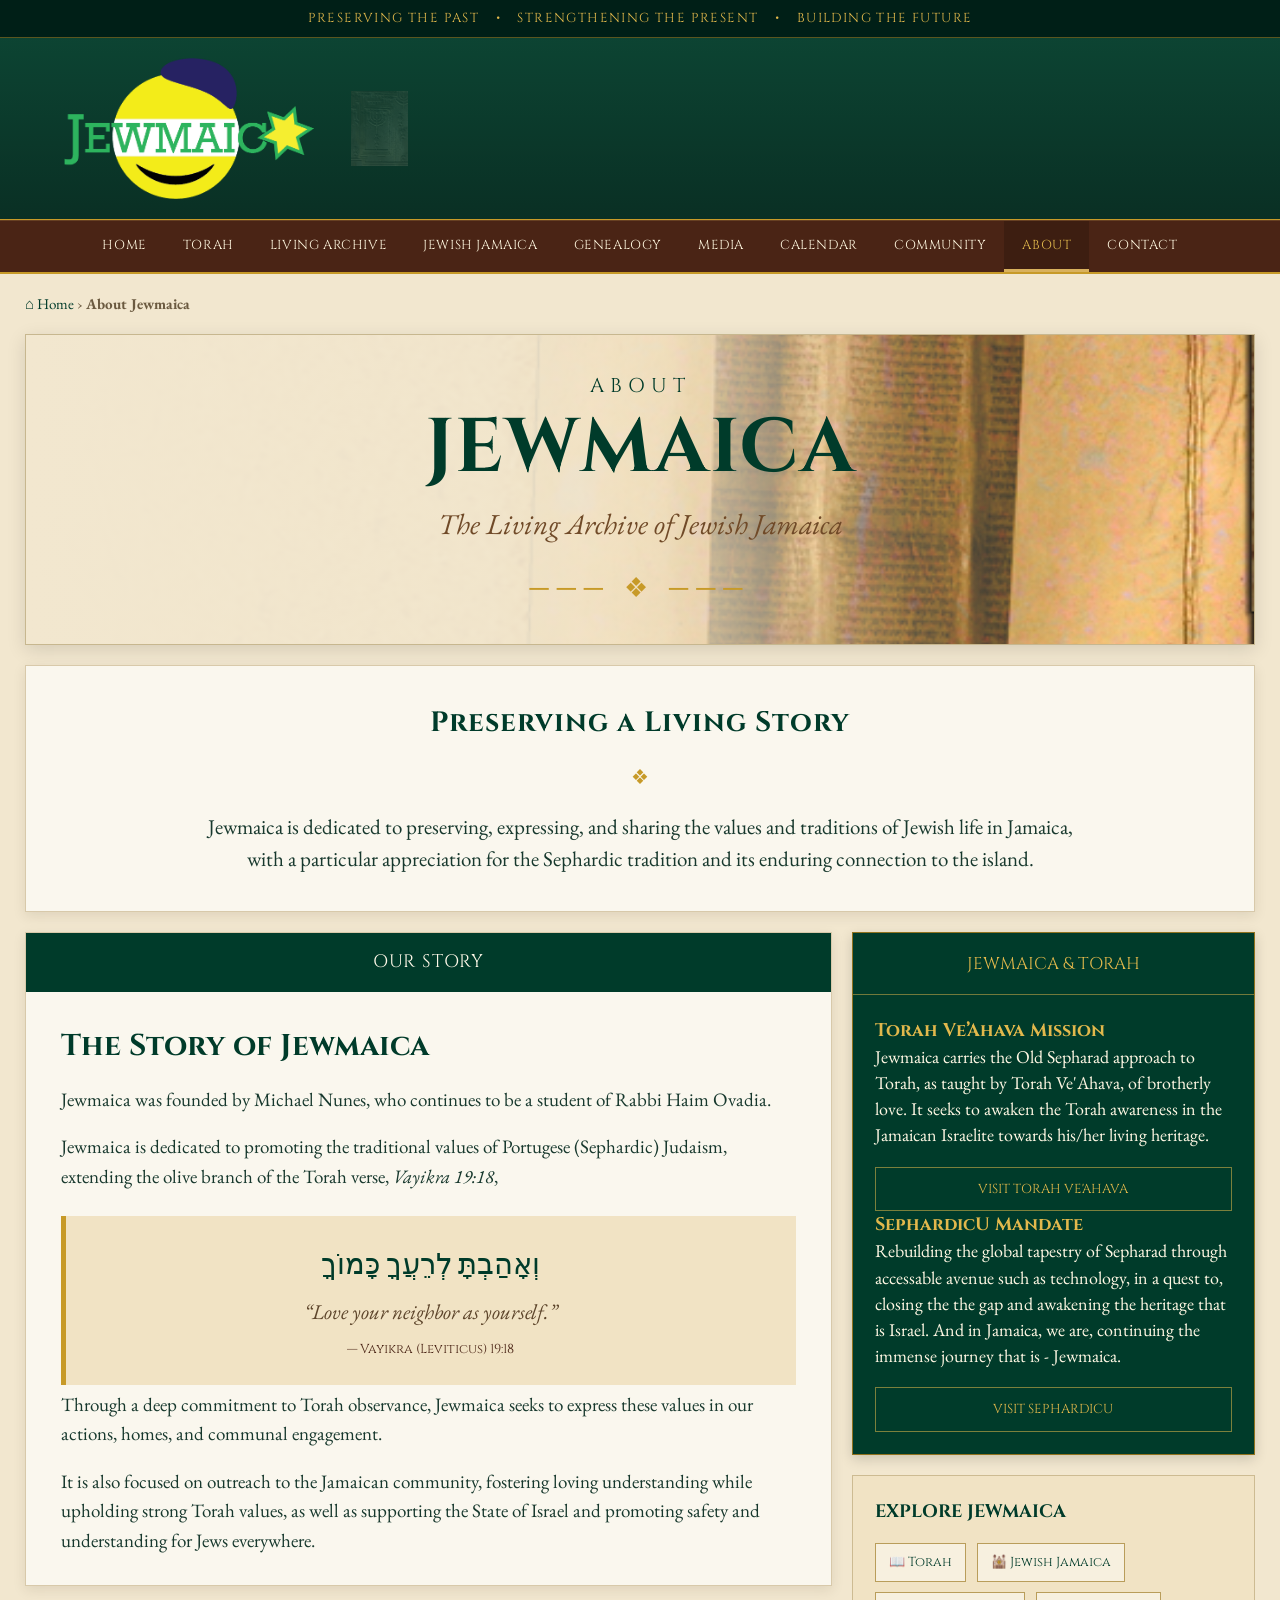
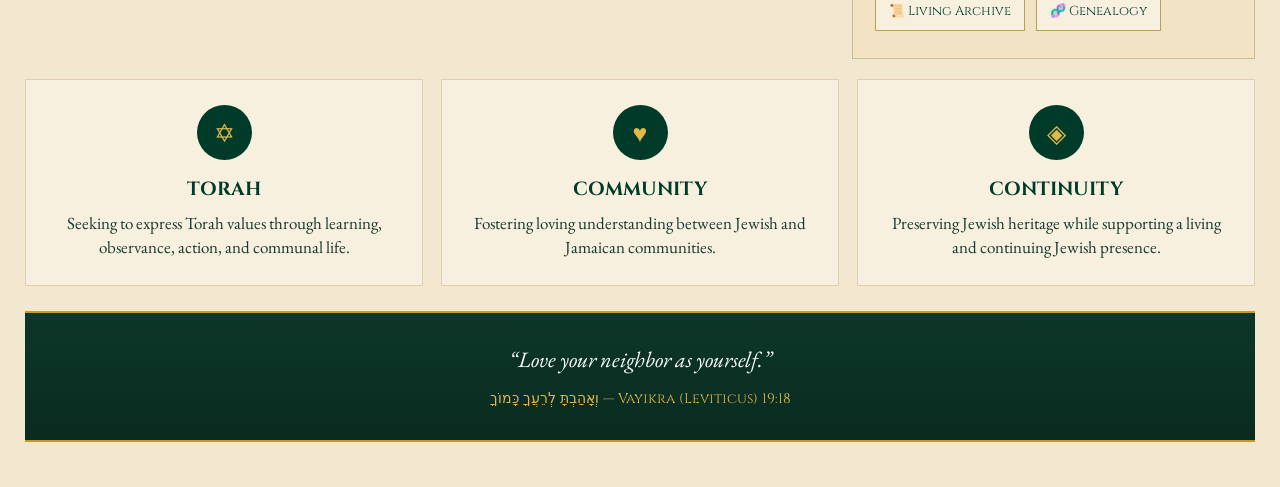
<file: pages/about.html>
<!DOCTYPE html>

<html lang="en">

<head>

    <meta charset="UTF-8">

    <meta name="viewport" content="width=device-width, initial-scale=1.0">

    <title>About Jewmaica | The Living Archive of Jewish Jamaica</title>

    <!-- Main Jewmaica stylesheet -->
    <link rel="stylesheet" href="../style.css">

    <!-- Google Fonts -->
    <link rel="preconnect" href="https://fonts.googleapis.com">

    <link
        rel="preconnect"
        href="https://fonts.gstatic.com"
        crossorigin
    >

    <link
        href="https://fonts.googleapis.com/css2?family=Cinzel:wght@400;500;600;700&family=EB+Garamond:ital,wght@0,400;0,500;0,600;1,400;1,500&display=swap"
        rel="stylesheet"
    >


    <style>

        /* =========================================================
           JEWMAICA ABOUT PAGE
           The Living Archive of Jewish Jamaica
           ========================================================= */


        :root {

            --jw-green: #003b2a;
            --jw-dark-green: #00281d;
            --jw-deep-green: #001f17;

            --jw-gold: #c79a28;
            --jw-light-gold: #e1b84c;

            --jw-mahogany: #4a2415;
            --jw-mahogany-light: #704029;

            --jw-parchment: #f2e7cf;
            --jw-parchment-dark: #dfcda8;

            --jw-cream: #faf7ee;

            --jw-text: #17382d;
        }


        /* =========================================================
           GLOBAL
           ========================================================= */

        * {
            box-sizing: border-box;
        }


        body {

            margin: 0;

            background: var(--jw-parchment);

            color: var(--jw-text);

            font-family:
                "EB Garamond",
                Georgia,
                serif;
        }


        a {
            text-decoration: none;
        }


        /* =========================================================
           TOP STRIP
           ========================================================= */

        .about-top-strip {

            background: var(--jw-deep-green);

            color: var(--jw-light-gold);

            border-bottom:
                1px solid rgba(199,154,40,0.45);

            padding: 8px 30px;

            text-align: center;

            font-family:
                "Cinzel",
                Georgia,
                serif;

            font-size: 13px;

            letter-spacing: 1.4px;
        }


        .about-top-strip span {

            margin: 0 12px;
        }


        /* =========================================================
           BRAND HEADER
           ========================================================= */

        .about-brand {

            background:
                linear-gradient(
                    rgba(0,59,42,0.95),
                    rgba(0,40,29,0.96)
                );

            min-height: 115px;

            display: flex;

            align-items: center;

            justify-content: space-between;

            padding: 20px 5%;

            border-bottom:
                1px solid var(--jw-gold);
        }


        .about-brand-left {

            display: flex;

            align-items: center;

            gap: 28px;
        }


        .about-brand-logo {

            width: 250px;

            max-width: 42vw;

            height: auto;
        }


        .about-menorah-mark {

            width: 75px;

            height: 75px;

            object-fit: contain;

            opacity: 0.20;
        }


        /* =========================================================
           NAVIGATION
           ========================================================= */

        .about-nav {

            background: var(--jw-mahogany);

            border-bottom:
                2px solid var(--jw-gold);

            display: flex;

            justify-content: center;

            flex-wrap: wrap;
        }


        .about-nav a {

            color: #fff7df;

            padding: 14px 18px;

            font-family:
                "Cinzel",
                Georgia,
                serif;

            font-size: 13px;

            letter-spacing: 0.6px;

            transition: 0.25s ease;
        }


        .about-nav a:hover,
        .about-nav a.active {

            color: var(--jw-light-gold);

            background:
                rgba(0,0,0,0.18);
        }


        /* =========================================================
           BREADCRUMB
           ========================================================= */

        .about-breadcrumb {

            max-width: 1280px;

            margin: 0 auto;

            padding: 18px 25px 8px;

            color: #6b5a40;

            font-size: 15px;
        }


        .about-breadcrumb a {

            color: var(--jw-green);
        }


        /* =========================================================
           MAIN WRAPPER
           ========================================================= */

        .about-wrapper {

            max-width: 1280px;

            margin: auto;

            padding: 10px 25px 45px;
        }


        /* =========================================================
           ABOUT HERO
           ========================================================= */

        .about-hero {

            min-height: 300px;

            background:

                linear-gradient(
                    90deg,

                    rgba(242,231,207,1.00) 0%,

                    rgba(242,231,207,0.97) 38%,

                    rgba(242,231,207,0.82) 52%,

                    rgba(242,231,207,0.30) 72%,

                    rgba(242,231,207,0.05) 100%
                ),

                url("../assets/images/parasha-hero.jpg")
                center center / cover
                no-repeat;

            border:
                1px solid #c7b78f;

            box-shadow:
                0 5px 18px rgba(0,0,0,0.12);

            display: flex;

            align-items: center;

            justify-content: center;

            text-align: center;

            padding: 35px;
        }


        .about-hero-overlay {

            max-width: 900px;

            width: 100%;
        }


        .about-hero-small-title {

            font-family:
                "Cinzel",
                Georgia,
                serif;

            font-size: 20px;

            letter-spacing: 6px;

            color: var(--jw-green);

            margin-bottom: 8px;
        }


        .about-hero h1 {

            font-family:
                "Cinzel",
                Georgia,
                serif;

            font-size:
                clamp(46px, 7vw, 76px);

            line-height: 1;

            color: var(--jw-green);

            margin: 5px 0 15px;

            letter-spacing: 2px;
        }


        .about-hero-subtitle {

            font-size: 29px;

            font-style: italic;

            color: #704a28;

            margin-bottom: 18px;
        }


        .about-ornament {

            color: var(--jw-gold);

            font-size: 27px;

            letter-spacing: 8px;
        }


        /* =========================================================
           INTRODUCTION
           ========================================================= */

        .about-introduction {

            margin-top: 20px;

            background: var(--jw-cream);

            border:
                1px solid #d8c9aa;

            box-shadow:
                0 4px 12px rgba(49,37,22,0.10);

            padding: 35px 45px;

            text-align: center;
        }


        .about-introduction h2 {

            margin: 0 0 15px;

            font-family:
                "Cinzel",
                Georgia,
                serif;

            color: var(--jw-green);

            font-size: 28px;

            letter-spacing: 1px;
        }


        .about-introduction .intro-rule {

            color: var(--jw-gold);

            font-size: 20px;

            margin-bottom: 18px;
        }


        .about-introduction p {

            max-width: 900px;

            margin:
                0 auto;

            font-size: 21px;

            line-height: 1.55;
        }


        /* =========================================================
           MAIN ABOUT GRID
           ========================================================= */

        .about-main-grid {

            display: grid;

            grid-template-columns:
                minmax(0, 2fr)
                minmax(280px, 1fr);

            gap: 20px;

            margin-top: 20px;

            align-items: start;
        }


        /* =========================================================
           CONTENT CARD
           ========================================================= */

        .about-card {

            background: var(--jw-cream);

            border:
                1px solid #d8c9aa;

            box-shadow:
                0 4px 12px rgba(49,37,22,0.10);
        }


        .about-card-heading {

            background: var(--jw-green);

            color: #fff9e9;

            padding: 15px 20px;

            text-align: center;

            font-family:
                "Cinzel",
                Georgia,
                serif;

            font-size: 18px;

            letter-spacing: 0.8px;
        }


        .about-card-body {

            padding: 30px 35px;
        }


        .about-card-body h2 {

            margin:
                0 0 15px;

            font-family:
                "Cinzel",
                Georgia,
                serif;

            color: var(--jw-green);

            font-size: 30px;
        }


        .about-card-body h3 {

            margin:
                25px 0 8px;

            font-family:
                "Cinzel",
                Georgia,
                serif;

            color: var(--jw-mahogany);

            font-size: 21px;
        }


        .about-card-body p {

            font-size: 19px;

            line-height: 1.55;

            margin:
                0 0 18px;
        }


        .about-card-body p:last-child {

            margin-bottom: 0;
        }


        /* =========================================================
           TORAH QUOTE
           ========================================================= */

        .torah-quote {

            margin:
                25px 0 5px;

            padding: 25px;

            background:
                #f1e3c4;

            border-left:
                5px solid var(--jw-gold);

            text-align: center;
        }


        .torah-hebrew {

            font-size: 29px;

            line-height: 1.6;

            color: var(--jw-green);

            direction: rtl;
        }


        .torah-english {

            font-size: 21px;

            font-style: italic;

            color: #5d452b;

            margin-top: 8px;
        }


        .torah-reference {

            display: block;

            margin-top: 10px;

            font-family:
                "Cinzel",
                Georgia,
                serif;

            font-size: 13px;

            color: var(--jw-mahogany);
        }


        /* =========================================================
           SIDEBAR
           ========================================================= */

        .about-sidebar {

            background: var(--jw-green);

            color: #fff8e4;

            border:
                1px solid #8f721e;

            box-shadow:
                0 4px 12px rgba(0,0,0,0.16);
        }


        .about-sidebar-heading {

            padding: 17px 15px;

            text-align: center;

            font-family:
                "Cinzel",
                Georgia,
                serif;

            color: var(--jw-light-gold);

            font-size: 17px;

            border-bottom:
                1px solid rgba(225,184,76,0.5);
        }


        .about-sidebar-body {

            padding: 22px;
        }


        .about-sidebar-body p {

            font-size: 18px;

            line-height: 1.45;

            margin:
                0 0 18px;
        }


        .about-sidebar-body p:last-child {

            margin-bottom: 0;
        }


        .about-sidebar-body strong {

            color: var(--jw-light-gold);

            font-family:
                "Cinzel",
                Georgia,
                serif;
        }


        .about-sidebar-link {

            display: block;

            margin-top: 12px;

            padding: 11px;

            border:
                1px solid rgba(225,184,76,0.55);

            color: var(--jw-light-gold);

            text-align: center;

            font-family:
                "Cinzel",
                Georgia,
                serif;

            font-size: 13px;

            transition: 0.25s ease;
        }


        .about-sidebar-link:hover {

            background:
                rgba(255,255,255,0.08);
        }


        /* =========================================================
           VALUES SECTION
           ========================================================= */

        .about-values {

            margin-top: 20px;

            display: grid;

            grid-template-columns:
                repeat(3, 1fr);

            gap: 18px;
        }


        .value-card {

            background: #f7f0df;

            border:
                1px solid #dfcfad;

            padding: 25px;

            text-align: center;
        }


        .value-icon {

            width: 55px;

            height: 55px;

            margin:
                0 auto 14px;

            border-radius: 50%;

            display: flex;

            align-items: center;

            justify-content: center;

            background: var(--jw-green);

            color: var(--jw-light-gold);

            font-size: 25px;
        }


        .value-card h3 {

            margin:
                5px 0 8px;

            font-family:
                "Cinzel",
                Georgia,
                serif;

            color: var(--jw-green);

            font-size: 19px;
        }


        .value-card p {

            margin: 0;

            font-size: 17px;

            line-height: 1.4;
        }


        /* =========================================================
           LINKS / SOURCES
           ========================================================= */

        .about-links {

            margin-top: 20px;

            background: #f1e3c4;

            border:
                1px solid #cdbb92;

            padding: 22px;
        }


        .about-links h3 {

            margin:
                0 0 12px;

            font-family:
                "Cinzel",
                Georgia,
                serif;

            color: var(--jw-green);

            font-size: 18px;
        }


        .about-links a {

            display: inline-block;

            margin:
                5px 8px 5px 0;

            padding:
                8px 13px;

            border:
                1px solid #b99d5a;

            color: var(--jw-green);

            background: #f7f0df;

            font-family:
                "Cinzel",
                Georgia,
                serif;

            font-size: 13px;

            transition: 0.25s ease;
        }


        .about-links a:hover {

            background: var(--jw-green);

            color: var(--jw-light-gold);
        }


        /* =========================================================
           FOOTER QUOTE
           ========================================================= */

        .about-footer-quote {

            margin-top: 25px;

            background:

                linear-gradient(
                    rgba(0,45,32,0.95),
                    rgba(0,35,25,0.96)
                );

            color: white;

            padding: 30px 25px;

            text-align: center;

            border-top:
                2px solid var(--jw-gold);

            border-bottom:
                2px solid var(--jw-gold);
        }


        .about-footer-quote blockquote {

            max-width: 900px;

            margin: auto;

            font-size: 22px;

            font-style: italic;

            line-height: 1.5;
        }


        .about-footer-source {

            display: block;

            margin-top: 12px;

            color: var(--jw-light-gold);

            font-family:
                "Cinzel",
                Georgia,
                serif;

            font-size: 14px;
        }


        /* =========================================================
           RESPONSIVE
           ========================================================= */

        @media (max-width: 850px) {

            .about-main-grid {

                grid-template-columns: 1fr;
            }


            .about-values {

                grid-template-columns: 1fr;
            }

        }


        @media (max-width: 700px) {

            .about-top-strip {

                font-size: 10px;

                padding: 8px;
            }


            .about-top-strip span {

                margin: 0 4px;
            }


            .about-brand {

                padding: 15px;

                min-height: 90px;
            }


            .about-brand-logo {

                width: 190px;
            }


            .about-menorah-mark {

                width: 50px;

                height: 50px;
            }


            .about-nav a {

                padding:
                    10px 9px;

                font-size: 11px;
            }


            .about-wrapper {

                padding:
                    10px 15px 35px;
            }


            .about-hero {

                min-height: 240px;

                padding: 25px 15px;
            }


            .about-hero h1 {

                font-size: 43px;
            }


            .about-hero-subtitle {

                font-size: 23px;
            }


            .about-hero-small-title {

                font-size: 16px;

                letter-spacing: 4px;
            }


            .about-introduction {

                padding:
                    25px 20px;
            }


            .about-introduction p {

                font-size: 19px;
            }


            .about-card-body {

                padding:
                    25px 22px;
            }


            .about-card-body h2 {

                font-size: 26px;
            }


            .about-card-body p {

                font-size: 18px;
            }


            .torah-hebrew {

                font-size: 24px;
            }


            .torah-english {

                font-size: 19px;
            }

        }

    </style>

</head>


<body>


    <!-- =========================================================
         TOP STRIP
         ========================================================= -->

    <div class="about-top-strip">

        PRESERVING THE PAST

        <span>•</span>

        STRENGTHENING THE PRESENT

        <span>•</span>

        BUILDING THE FUTURE

    </div>


    <!-- =========================================================
         BRAND HEADER
         ========================================================= -->

    <header class="about-brand">

        <div class="about-brand-left">

            <img
                src="../assets/images/logo.png"
                alt="Jewmaica – The Living Archive of Jewish Jamaica"
                class="about-brand-logo"
            >


            <img
                src="../assets/images/menorah.jpg"
                alt=""
                class="about-menorah-mark"
            >

        </div>

    </header>


    <!-- =========================================================
         NAVIGATION
         ========================================================= -->

    <nav class="about-nav">

        <a href="../index.html">
            HOME
        </a>

        <a href="torah.html">
            TORAH
        </a>

        <a href="#">
            LIVING ARCHIVE
        </a>

        <a href="Jewish Jamaica.html">
            JEWISH JAMAICA
        </a>

        <a href="#">
            GENEALOGY
        </a>

        <a href="#">
            MEDIA
        </a>

        <a href="calendar.html">
            CALENDAR
        </a>

        <a href="#">
            COMMUNITY
        </a>

        <a href="about.html" class="active">
            ABOUT
        </a>

        <a href="contact.html">
            CONTACT
        </a>

    </nav>


    <!-- =========================================================
         BREADCRUMB
         ========================================================= -->

    <div class="about-breadcrumb">

        <a href="../index.html">
            ⌂ Home
        </a>

        <span> › </span>

        <strong>
            About Jewmaica
        </strong>

    </div>


    <!-- =========================================================
         MAIN PAGE
         ========================================================= -->

    <main class="about-wrapper">


        <!-- =====================================================
             ABOUT HERO
             ===================================================== -->

        <section class="about-hero">

            <div class="about-hero-overlay">

                <div class="about-hero-small-title">
                    ABOUT
                </div>


                <h1>
                    JEWMAICA
                </h1>


                <div class="about-hero-subtitle">
                    The Living Archive of Jewish Jamaica
                </div>


                <div class="about-ornament">
                    ─── ❖ ───
                </div>

            </div>

        </section>


        <!-- =====================================================
             INTRODUCTION
             ===================================================== -->

        <section class="about-introduction">

            <h2>
                Preserving a Living Story
            </h2>


            <div class="intro-rule">
                ❖
            </div>


            <p>
                Jewmaica is dedicated to preserving, expressing,
                and sharing the values and traditions of Jewish life
                in Jamaica, with a particular appreciation for the
                Sephardic tradition and its enduring connection to
                the island.
            </p>

        </section>


        <!-- =====================================================
             MAIN ABOUT CONTENT
             ===================================================== -->

        <div class="about-main-grid">


            <!-- =================================================
                 OUR STORY
                 ================================================= -->

            <section class="about-card">

                <div class="about-card-heading">
                    OUR STORY
                </div>


                <div class="about-card-body">

                    <h2>
                        The Story of Jewmaica
                    </h2>


                    <p>

                        Jewmaica was founded by Michael Nunes, 
                        who continues to be a student of Rabbi Haim
                        Ovadia.

                    </p>


                    <p>

                        Jewmaica is dedicated to promoting the
                        traditional values of Portugese (Sephardic) Judaism,
                        extending the olive branch of the Torah verse,
                        <em>Vayikra 19:18</em>,

                    </p>


                    <div class="torah-quote">

                        <div class="torah-hebrew">

                            וְאָהַבְתָּ לְרֵעֲךָ כָּמוֹךָ

                        </div>


                        <div class="torah-english">

                            “Love your neighbor as yourself.”

                        </div>


                        <span class="torah-reference">

                            — Vayikra (Leviticus) 19:18

                        </span>

                    </div>


                    <p>

                        Through a deep commitment to Torah observance,
                        Jewmaica seeks to express these values in our
                        actions, homes, and communal engagement.

                    </p>


                    <p>

                        It is also focused on outreach to the Jamaican
                        community, fostering loving understanding while
                        upholding strong Torah values, as well as
                        supporting the State of Israel and promoting
                        safety and understanding for Jews everywhere.

                    </p>

                </div>

            </section>


            <!-- =================================================
                 OUR CONNECTIONS
                 ================================================= -->

            <aside>

                <div class="about-sidebar">

                    <div class="about-sidebar-heading">

                        JEWMAICA & TORAH

                    </div>


                    <div class="about-sidebar-body">

                        <p>

                            <strong>
                                Torah Ve’Ahava Mission
                            </strong>
                            <br>

                            Jewmaica carries the Old Sepharad approach to 
                            Torah, as taught by Torah Ve'Ahava, of brotherly
                            love. It seeks to awaken the Torah awareness in the 
                            Jamaican Israelite towards his/her living 
                            heritage. 
                            
                        </p>


                        <a
                            href="https://torahveahava.com/"
                            target="_blank"
                            rel="noopener"
                            class="about-sidebar-link"
                        >
                            VISIT TORAH VE'AHAVA
                        </a>


                        <p>

                            <strong>
                                SephardicU Mandate 
                            </strong>
                            <br>

                            Rebuilding the global tapestry of 
                            Sepharad through accessable avenue such
                            as technology, in a quest to, closing the 
                            the gap and awakening the heritage that is
                            Israel. And in Jamaica, we are, 
                            continuing the immense journey that is - Jewmaica.

                        </p>


                        <a
                            href="https://www.sephardicu.com"
                            target="_blank"
                            rel="noopener"
                            class="about-sidebar-link"
                        >
                            VISIT SEPHARDICU
                        </a>

                    </div>

                </div>


                <!-- =================================================
                     RELATED RESOURCES
                     ================================================= -->

                <div class="about-links">

                    <h3>
                        EXPLORE JEWMAICA
                    </h3>


                    <a href="torah.html">
                        📖 Torah
                    </a>


                    <a href="#">
                        🕍 Jewish Jamaica
                    </a>


                    <a href="#">
                        📜 Living Archive
                    </a>


                    <a href="#">
                        🧬 Genealogy
                    </a>

                </div>

            </aside>

        </div>


        <!-- =====================================================
             VALUES
             ===================================================== -->

        <section class="about-values">


            <div class="value-card">

                <div class="value-icon">
                    ✡
                </div>


                <h3>
                    TORAH
                </h3>


                <p>

                    Seeking to express Torah values through
                    learning, observance, action, and communal life.

                </p>

            </div>


            <div class="value-card">

                <div class="value-icon">
                    ♥
                </div>


                <h3>
                    COMMUNITY
                </h3>


                <p>

                    Fostering loving understanding between Jewish
                    and Jamaican communities.

                </p>

            </div>


            <div class="value-card">

                <div class="value-icon">
                    ◈
                </div>


                <h3>
                    CONTINUITY
                </h3>


                <p>

                    Preserving Jewish heritage while supporting
                    a living and continuing Jewish presence.

                </p>

            </div>


        </section>


        <!-- =====================================================
             FOOTER QUOTE
             ===================================================== -->

        <section class="about-footer-quote">

            <blockquote>

                “Love your neighbor as yourself.”

            </blockquote>


            <span class="about-footer-source">

                וְאָהַבְתָּ לְרֵעֲךָ כָּמוֹךָ
                — Vayikra (Leviticus) 19:18

            </span>

        </section>


    </main>


</body>

</html>
</file>
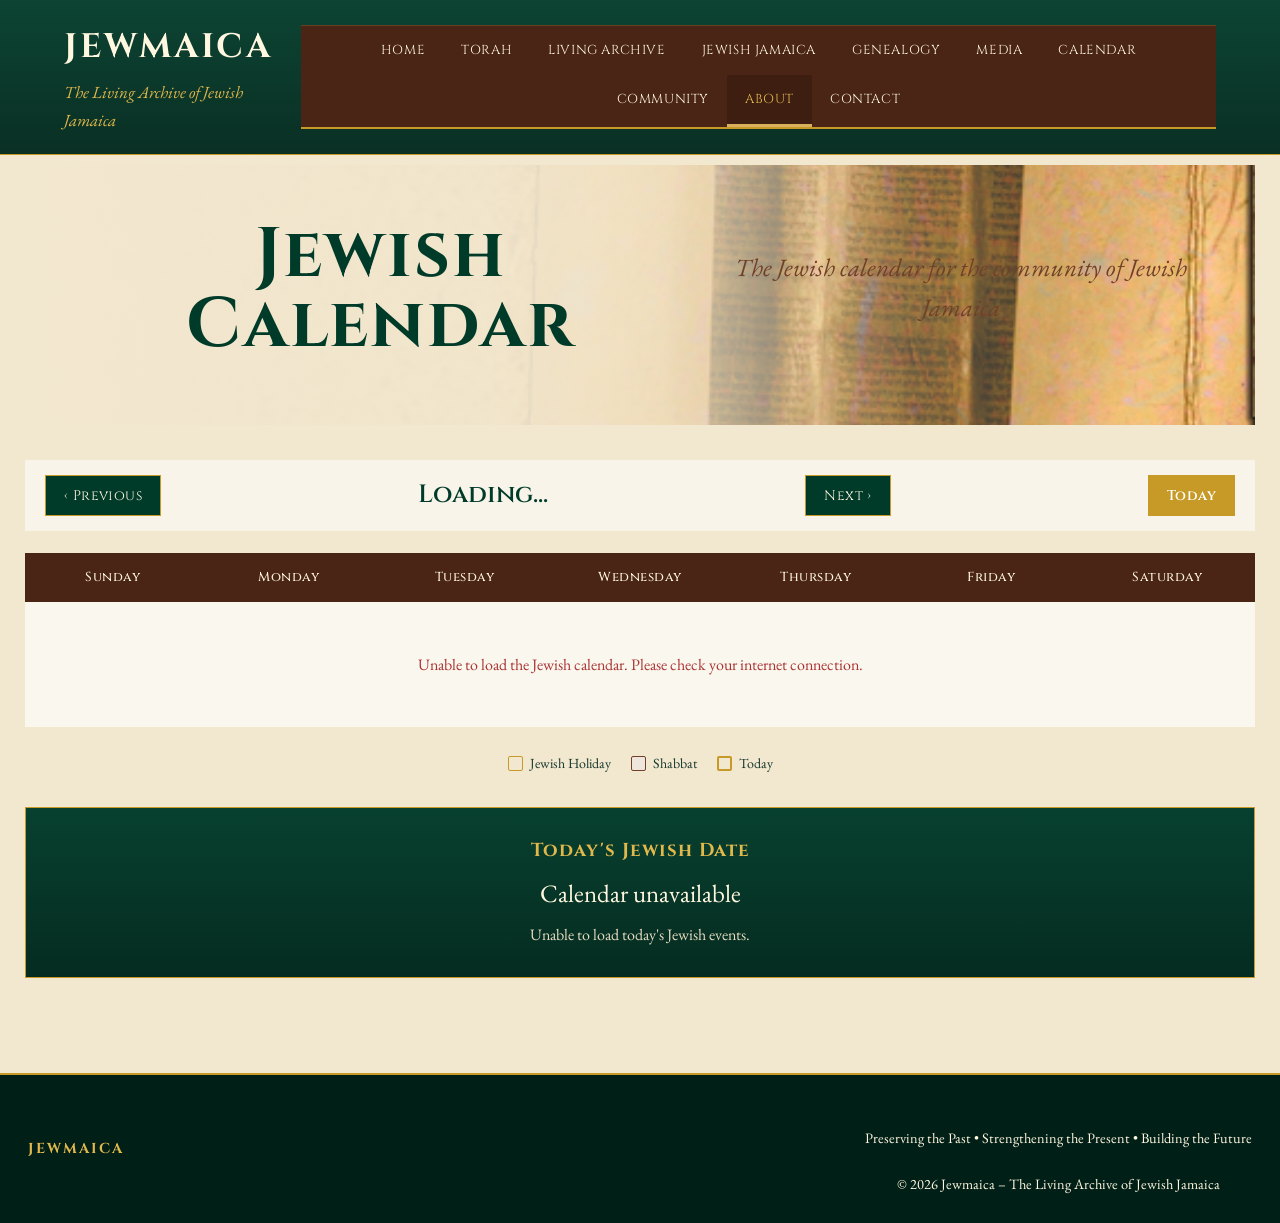
<file: pages/calendar.html>
<!DOCTYPE html>

<html lang="en">

<head>

<meta charset="UTF-8">

<meta name="viewport" content="width=device-width, initial-scale=1.0">

<title>About Jewmaica | The Living Archive of Jewish Jamaica</title>

<!-- Main Jewmaica stylesheet -->
<link rel="stylesheet" href="../style.css">

<!-- Google Fonts -->
<link rel="preconnect" href="https://fonts.googleapis.com">

<link
    rel="preconnect"
    href="https://fonts.gstatic.com"
    crossorigin
>

<link
    href="https://fonts.googleapis.com/css2?family=Cinzel:wght@400;500;600;700&family=EB+Garamond:ital,wght@0,400;0,500;0,600;1,400;1,500&display=swap"
    rel="stylesheet"
>


<style>

    /* =========================================================
       JEWMAICA ABOUT PAGE
       The Living Archive of Jewish Jamaica
       ========================================================= */


    :root {

        --jw-green: #003b2a;
        --jw-dark-green: #00281d;
        --jw-deep-green: #001f17;

        --jw-gold: #c79a28;
        --jw-light-gold: #e1b84c;

        --jw-mahogany: #4a2415;
        --jw-mahogany-light: #704029;

        --jw-parchment: #f2e7cf;
        --jw-parchment-dark: #dfcda8;

        --jw-cream: #faf7ee;

        --jw-text: #17382d;
    }


    /* =========================================================
       GLOBAL
       ========================================================= */

    * {
        box-sizing: border-box;
    }


    body {

        margin: 0;

        background: var(--jw-parchment);

        color: var(--jw-text);

        font-family:
            "EB Garamond",
            Georgia,
            serif;
    }


    a {
        text-decoration: none;
    }


    /* =========================================================
       TOP STRIP
       ========================================================= */

    .about-top-strip {

        background: var(--jw-deep-green);

        color: var(--jw-light-gold);

        border-bottom:
            1px solid rgba(199,154,40,0.45);

        padding: 8px 30px;

        text-align: center;

        font-family:
            "Cinzel",
            Georgia,
            serif;

        font-size: 13px;

        letter-spacing: 1.4px;
    }


    .about-top-strip span {

        margin: 0 12px;
    }


    /* =========================================================
       BRAND HEADER
       ========================================================= */

    .about-brand {

        background:
            linear-gradient(
                rgba(0,59,42,0.95),
                rgba(0,40,29,0.96)
            );

        min-height: 115px;

        display: flex;

        align-items: center;

        justify-content: space-between;

        padding: 20px 5%;

        border-bottom:
            1px solid var(--jw-gold);
    }


    .about-brand-left {

        display: flex;

        align-items: center;

        gap: 28px;
    }


    .about-brand-logo {

        width: 250px;

        max-width: 42vw;

        height: auto;
    }


    .about-menorah-mark {

        width: 75px;

        height: 75px;

        object-fit: contain;

        opacity: 0.20;
    }


    /* =========================================================
       NAVIGATION
       ========================================================= */

    .about-nav {

        background: var(--jw-mahogany);

        border-bottom:
            2px solid var(--jw-gold);

        display: flex;

        justify-content: center;

        flex-wrap: wrap;
    }


    .about-nav a {

        color: #fff7df;

        padding: 14px 18px;

        font-family:
            "Cinzel",
            Georgia,
            serif;

        font-size: 13px;

        letter-spacing: 0.6px;

        transition: 0.25s ease;
    }


    .about-nav a:hover,
    .about-nav a.active {

        color: var(--jw-light-gold);

        background:
            rgba(0,0,0,0.18);
    }


    /* =========================================================
       BREADCRUMB
       ========================================================= */

    .about-breadcrumb {

        max-width: 1280px;

        margin: 0 auto;

        padding: 18px 25px 8px;

        color: #6b5a40;

        font-size: 15px;
    }


    .about-breadcrumb a {

        color: var(--jw-green);
    }


    /* =========================================================
       MAIN WRAPPER
       ========================================================= */

    .about-wrapper {

        max-width: 1280px;

        margin: auto;

        padding: 10px 25px 45px;
    }


    /* =========================================================
       ABOUT HERO
       ========================================================= */

    .about-hero {

        min-height: 300px;

        background:

            linear-gradient(
                90deg,

                rgba(242,231,207,1.00) 0%,

                rgba(242,231,207,0.97) 38%,

                rgba(242,231,207,0.82) 52%,

                rgba(242,231,207,0.30) 72%,

                rgba(242,231,207,0.05) 100%
            ),

            url("../assets/images/parasha-hero.jpg")
            center center / cover
            no-repeat;

        border:
            1px solid #c7b78f;

        box-shadow:
            0 5px 18px rgba(0,0,0,0.12);

        display: flex;

        align-items: center;

        justify-content: center;

        text-align: center;

        padding: 35px;
    }


    .about-hero-overlay {

        max-width: 900px;

        width: 100%;
    }


    .about-hero-small-title {

        font-family:
            "Cinzel",
            Georgia,
            serif;

        font-size: 20px;

        letter-spacing: 6px;

        color: var(--jw-green);

        margin-bottom: 8px;
    }


    .about-hero h1 {

        font-family:
            "Cinzel",
            Georgia,
            serif;

        font-size:
            clamp(46px, 7vw, 76px);

        line-height: 1;

        color: var(--jw-green);

        margin: 5px 0 15px;

        letter-spacing: 2px;
    }


    .about-hero-subtitle {

        font-size: 29px;

        font-style: italic;

        color: #704a28;

        margin-bottom: 18px;
    }


    .about-ornament {

        color: var(--jw-gold);

        font-size: 27px;

        letter-spacing: 8px;
    }


    /* =========================================================
       CALENDAR
       ========================================================= */

  <!DOCTYPE html>

<html lang="en">
<head>
  <meta charset="UTF-8">
  <meta name="viewport" content="width=device-width, initial-scale=1.0">

  <title>Jewish Calendar | Jewmaica</title>

  <style>

:root {
    --jw-green: #003b2a;
    --jw-dark-green: #00281d;
    --jw-deep-green: #001f17;

    --jw-gold: #c79a28;
    --jw-light-gold: #e1b84c;

    --jw-mahogany: #4a2415;
    --jw-mahogany-light: #704029;

    --jw-parchment: #f2e7cf;
    --jw-parchment-dark: #dfcda8;

    --jw-cream: #faf7ee;

    --jw-text: #17382d;
    --jw-muted: #6b5a40;

    --jw-border: #c7b78f;

    --holiday: #f5e6b8;
    --shabbat: #e7eee8;
    --today: #ead7a0;

    --shadow: 0 5px 18px rgba(0,0,0,0.12);
}


/* =========================================================
   GLOBAL
   ========================================================= */

* {
    box-sizing: border-box;
}

body {
    margin: 0;

    background: var(--jw-parchment);

    color: var(--jw-text);

    font-family:
        "EB Garamond",
        Georgia,
        "Times New Roman",
        serif;
}

a {
    text-decoration: none;
}


/* =========================================================
   TOP STRIP
   ========================================================= */

.calendar-top-strip {
    background: var(--jw-deep-green);

    color: var(--jw-light-gold);

    border-bottom:
        1px solid rgba(199,154,40,0.45);

    padding: 8px 30px;

    text-align: center;

    font-family:
        "Cinzel",
        Georgia,
        serif;

    font-size: 13px;

    letter-spacing: 1.4px;
}


/* =========================================================
   BRAND HEADER
   ========================================================= */

header {
    background:
        linear-gradient(
            rgba(0,59,42,0.95),
            rgba(0,40,29,0.96)
        );

    min-height: 115px;

    color: white;

    padding: 20px 5%;

    border-bottom:
        1px solid var(--jw-gold);
}

.header-inner {
    max-width: 1280px;

    margin: auto;

    display: flex;

    align-items: center;

    justify-content: space-between;

    gap: 28px;
}

.brand {
    display: flex;

    flex-direction: column;

    justify-content: center;
}

.brand h1 {
    margin: 0;

    font-family:
        "Cinzel",
        Georgia,
        serif;

    font-size: 34px;

    letter-spacing: 3px;

    color: #fff7df;
}

.brand p {
    margin: 5px 0 0;

    color: var(--jw-light-gold);

    font-family:
        "EB Garamond",
        Georgia,
        serif;

    font-size: 17px;

    font-style: italic;
}


/* =========================================================
   NAVIGATION
   ========================================================= */

nav {
    background: var(--jw-mahogany);

    border-bottom:
        2px solid var(--jw-gold);

    display: flex;

    justify-content: center;

    flex-wrap: wrap;
}

nav a {
    color: #fff7df;

    padding: 14px 18px;

    font-family:
        "Cinzel",
        Georgia,
        serif;

    font-size: 13px;

    letter-spacing: 0.6px;

    transition: 0.25s ease;
}

nav a:hover,
nav a.active {
    color: var(--jw-light-gold);

    background:
        rgba(0,0,0,0.18);
}


/* =========================================================
   MAIN
   ========================================================= */

main {
    max-width: 1280px;

    margin: auto;

    padding:
        0 25px 45px;
}


/* =========================================================
   BREADCRUMB
   ========================================================= */

.calendar-breadcrumb {
    padding:
        18px 0 8px;

    color: var(--jw-muted);

    font-size: 15px;
}

.calendar-breadcrumb a {
    color: var(--jw-green);
}


/* =========================================================
   CALENDAR HERO
   ========================================================= */

.calendar-heading {

    min-height: 260px;

    margin:
        10px 0 35px;

    background:
        linear-gradient(
            90deg,
            rgba(242,231,207,1.00) 0%,
            rgba(242,231,207,0.97) 38%,
            rgba(242,231,207,0.82) 52%,
            rgba(242,231,207,0.30) 72%,
            rgba(242,231,207,0.05) 100%
        ),
        url("../assets/images/parasha-hero.jpg")
        center center / cover
        no-repeat;

    border:
        1px solid var(--jw-border);

    box-shadow:
        var(--shadow);

    display: flex;

    align-items: center;

    justify-content: center;

    text-align: center;

    padding: 35px;
}

.calendar-heading-inner {
    max-width: 900px;

    width: 100%;
}

.calendar-small-title {
    font-family:
        "Cinzel",
        Georgia,
        serif;

    font-size: 18px;

    letter-spacing: 5px;

    color: var(--jw-green);

    margin-bottom: 8px;
}

.calendar-heading h2 {
    font-family:
        "Cinzel",
        Georgia,
        serif;

    font-size:
        clamp(42px, 7vw, 70px);

    line-height: 1;

    color: var(--jw-green);

    margin:
        5px 0 15px;

    letter-spacing: 2px;
}

.calendar-heading p {
    font-size: 25px;

    font-style: italic;

    color: var(--jw-mahogany-light);

    margin:
        0 0 15px;
}

.calendar-ornament {
    color: var(--jw-gold);

    font-size: 27px;

    letter-spacing: 8px;
}


/* =========================================================
   CONTROLS
   ========================================================= */

.calendar-controls {

    display: flex;

    align-items: center;

    justify-content: space-between;

    gap: 15px;

    background:
        rgba(250,247,238,0.85);

    padding: 15px 20px;

    border:
        1px solid var(--jw-border);

    box-shadow:
        var(--shadow);

    margin-bottom: 22px;
}

button {

    border:
        1px solid var(--jw-gold);

    cursor: pointer;

    font-family:
        "Cinzel",
        Georgia,
        serif;

    padding:
        10px 18px;

    font-size: 14px;

    letter-spacing: 0.4px;

    transition: 0.2s ease;
}

.nav-button {

    background:
        var(--jw-green);

    color:
        #fff7df;
}

.nav-button:hover {

    background:
        var(--jw-dark-green);
}

.today-button {

    background:
        var(--jw-gold);

    color:
        #fff;

    font-weight:
        600;
}

.today-button:hover {

    background:
        var(--jw-mahogany-light);
}

#monthTitle {

    font-family:
        "Cinzel",
        Georgia,
        serif;

    font-size:
        25px;

    font-weight:
        600;

    color:
        var(--jw-green);

    text-align:
        center;
}


/* =========================================================
   CALENDAR
   ========================================================= */

.calendar {

    background:
        var(--jw-cream);

    border:
        1px solid var(--jw-border);

    overflow:
        hidden;

    box-shadow:
        var(--shadow);
}

.weekdays {

    display:
        grid;

    grid-template-columns:
        repeat(7, 1fr);

    background:
        var(--jw-mahogany);

    color:
        #fff7df;
}

.weekday {

    padding:
        14px 5px;

    text-align:
        center;

    font-family:
        "Cinzel",
        Georgia,
        serif;

    font-weight:
        500;

    font-size:
        13px;

    letter-spacing:
        0.5px;
}

.days {

    display:
        grid;

    grid-template-columns:
        repeat(7, 1fr);
}

.day {

    min-height:
        130px;

    border-right:
        1px solid var(--jw-parchment-dark);

    border-bottom:
        1px solid var(--jw-parchment-dark);

    padding:
        9px;

    position:
        relative;

    background:
        var(--jw-cream);

    transition:
        background 0.2s ease;
}

.day:hover {

    background:
        #f5eedf;
}

.day.empty {

    background:
        #e8dcc1;
}

.day-number {

    font-family:
        "Cinzel",
        Georgia,
        serif;

    font-size:
        18px;

    font-weight:
        600;

    color:
        var(--jw-green);
}

.hebrew-date {

    font-size:
        13px;

    color:
        var(--jw-gold);

    margin-top:
        3px;

    direction:
        rtl;
}

.event {

    margin-top:
        7px;

    padding:
        5px 7px;

    border-radius:
        0;

    font-size:
        12px;

    line-height:
        1.3;
}

.holiday {

    background:
        var(--holiday);

    color:
        #765b00;

    border-left:
        3px solid var(--jw-gold);
}

.parsha {

    background:
        #e5eee5;

    color:
        #315b3b;

    border-left:
        3px solid var(--jw-green);
}

.shabbat {

    background:
        #eee5dc;

    color:
        #633e2a;

    border-left:
        3px solid var(--jw-mahogany-light);
}

.today {

    background:
        var(--today) !important;

    outline:
        2px solid var(--jw-gold);

    outline-offset:
        -2px;
}

.today .day-number {

    color:
        var(--jw-mahogany);
}


/* =========================================================
   LEGEND
   ========================================================= */

.legend {

    display:
        flex;

    justify-content:
        center;

    flex-wrap:
        wrap;

    gap:
        20px;

    margin:
        25px 0;

    font-size:
        14px;

    color:
        var(--jw-text);
}

.legend-item {

    display:
        flex;

    align-items:
        center;

    gap:
        7px;
}

.legend-box {

    width:
        15px;

    height:
        15px;

    border-radius:
        2px;
}

.legend-holiday {

    background:
        var(--holiday);

    border:
        1px solid var(--jw-gold);
}

.legend-shabbat {

    background:
        #eee5dc;

    border:
        1px solid var(--jw-mahogany-light);
}

.legend-today {

    background:
        var(--today);

    border:
        2px solid var(--jw-gold);
}


/* =========================================================
   TODAY INFO
   ========================================================= */

.today-info {

    background:
        linear-gradient(
            rgba(0,59,42,0.97),
            rgba(0,40,29,0.98)
        );

    color:
        #fff7df;

    border:
        1px solid var(--jw-gold);

    padding:
        28px;

    margin-top:
        32px;

    text-align:
        center;

    box-shadow:
        var(--shadow);
}

.today-info h3 {

    margin-top:
        0;

    font-family:
        "Cinzel",
        Georgia,
        serif;

    color:
        var(--jw-light-gold);

    letter-spacing:
        1px;
}

#todayHebrew {

    font-size:
        25px;

    direction:
        rtl;

    margin:
        8px 0;

    color:
        #fff7df;
}

#todayEvents {

    color:
        #e8dcc1;

    line-height:
        1.7;
}


/* =========================================================
   FOOTER
   ========================================================= */

footer {

    margin-top:
        50px;

    background:
        var(--jw-deep-green);

    color:
        #fff7df;

    text-align:
        center;

    padding:
        28px;

    border-top:
        2px solid var(--jw-gold);

    font-family:
        "EB Garamond",
        Georgia,
        serif;
}

footer strong {

    color:
        var(--jw-light-gold);

    font-family:
        "Cinzel",
        Georgia,
        serif;

    letter-spacing:
        2px;
}


/* =========================================================
   MOBILE
   ========================================================= */

@media (max-width: 800px) {

    .header-inner {

        flex-direction:
            column;

        text-align:
            center;
    }

    nav a {

        padding:
            11px 10px;

        font-size:
            12px;
    }

    .calendar-heading {

        min-height:
            230px;

        padding:
            25px 15px;
    }

    .calendar-heading h2 {

        font-size:
            42px;
    }

    .calendar-heading p {

        font-size:
            21px;
    }

    .calendar-controls {

        flex-wrap:
            wrap;

        justify-content:
            center;
    }

    #monthTitle {

        width:
            100%;

        order:
            -1;
    }

    .day {

        min-height:
            100px;

        padding:
            6px;
    }

    .day-number {

        font-size:
            16px;
    }

    .hebrew-date {

        font-size:
            11px;
    }

    .event {

        font-size:
            10px;

        padding:
            4px;
    }

    .weekday {

        font-size:
            11px;

        padding:
            10px 2px;
    }
}


@media (max-width: 500px) {

    main {

        padding:
            0 8px 30px;

        margin-top:
            0;
    }

    .calendar-heading {

        min-height:
            200px;
    }

    .calendar-small-title {

        font-size:
            14px;

        letter-spacing:
            3px;
    }

    .calendar-heading h2 {

        font-size:
            32px;
    }

    .calendar-heading p {

        font-size:
            18px;
    }

    .day {

        min-height:
            85px;
    }

    .event {

        display:
            none;
    }

    .day.has-event::after {

        content:
            "•";

        color:
            var(--jw-gold);

        font-size:
            18px;

        position:
            absolute;

        bottom:
            4px;

        right:
            7px;
    }
}

</style>

</head>

<body>

<header>
  <div class="header-inner">

<div class="brand">
  <h1>JEWMAICA</h1>
  <p>The Living Archive of Jewish Jamaica</p>
</div>

<nav>
  <a href="../index.html">
        HOME
    </a>

    <a href="torah.html">
        TORAH
    </a>

    <a href="#">
        LIVING ARCHIVE
    </a>

    <a href="Jewish Jamaica.html">
        JEWISH JAMAICA
    </a>

    <a href="#">
        GENEALOGY
    </a>

    <a href="#">
        MEDIA
    </a>

    <a href="#">
        CALENDAR
    </a>

    <a href="#">
        COMMUNITY
    </a>

    <a href="about.html" class="active">
        ABOUT
    </a>

    <a href="contact.html">
        CONTACT
    </a>

 </nav>

  </div>
</header>

<main>

  <section class="calendar-heading">

<h2>Jewish Calendar</h2>

<p>
  The Jewish calendar for the community of Jewish Jamaica
</p>

  </section>

  <div class="calendar-controls">

<button class="nav-button" onclick="previousMonth()">
  ‹ Previous
</button>

<div id="monthTitle">
  Loading...
</div>

<button class="nav-button" onclick="nextMonth()">
  Next ›
</button>

<button class="today-button" onclick="goToToday()">
  Today
</button>

  </div>

  <div class="calendar">

<div class="weekdays">

  <div class="weekday">Sunday</div>
  <div class="weekday">Monday</div>
  <div class="weekday">Tuesday</div>
  <div class="weekday">Wednesday</div>
  <div class="weekday">Thursday</div>
  <div class="weekday">Friday</div>
  <div class="weekday">Saturday</div>

</div>

<div id="calendarDays" class="days"></div>

  </div>

  <div class="legend">

<div class="legend-item">
  <span class="legend-box legend-holiday"></span>
  Jewish Holiday
</div>

<div class="legend-item">
  <span class="legend-box legend-shabbat"></span>
  Shabbat
</div>

<div class="legend-item">
  <span class="legend-box legend-today"></span>
  Today
</div>

  </div>

  <section class="today-info">

<h3>Today's Jewish Date</h3>

<div id="todayHebrew">
  Loading...
</div>

<div id="todayEvents">
  Loading today's events...
</div>

  </section>

</main>

<footer>

<strong>JEWMAICA</strong>
<br>

Preserving the Past • Strengthening the Present • Building the Future

<br><br>

© 2026 Jewmaica – The Living Archive of Jewish Jamaica

</footer>

<script>

/*
====================================================
JEWMAICA JEWISH CALENDAR
====================================================

Powered by the Hebcal Jewish Calendar API.

Hebcal provides:
- Hebrew dates
- Jewish holidays
- Rosh Chodesh
- Torah portions
- Omer counting
- Shabbat information

====================================================
*/


let currentDate = new Date();


const hebrewMonths = [
  "Nisan",
  "Iyar",
  "Sivan",
  "Tammuz",
  "Av",
  "Elul",
  "Tishrei",
  "Cheshvan",
  "Kislev",
  "Tevet",
  "Shevat",
  "Adar",
  "Adar II"
];


const monthNames = [
  "January",
  "February",
  "March",
  "April",
  "May",
  "June",
  "July",
  "August",
  "September",
  "October",
  "November",
  "December"
];


function formatDate(date) {

  const year = date.getFullYear();

  const month = String(date.getMonth() + 1).padStart(2, "0");

  const day = String(date.getDate()).padStart(2, "0");

  return `${year}-${month}-${day}`;

}


/*
====================================================
LOAD CALENDAR
====================================================
*/

async function loadCalendar() {

  const year = currentDate.getFullYear();

  const month = currentDate.getMonth() + 1;

  const firstDay =
    `${year}-${String(month).padStart(2, "0")}-01`;

  const lastDay =
    new Date(year, month, 0).getDate();

  const endDate =
    `${year}-${String(month).padStart(2, "0")}-${lastDay}`;


  const apiURL =
    `https://www.hebcal.com/hebcal` +
    `?v=1` +
    `&cfg=json` +
    `&start=${firstDay}` +
    `&end=${endDate}` +
    `&maj=on` +
    `&min=on` +
    `&mod=on` +
    `&nx=on` +
    `&s=on` +
    `&ss=on` +
    `&mf=on` +
    `&c=on` +
    `&leyning=on` +
    `&lg=s`;


  try {

    const response = await fetch(apiURL);

    if (!response.ok) {
      throw new Error("Calendar API error");
    }

    const data = await response.json();

    renderCalendar(data);

  } catch (error) {

    console.error(error);

    document.getElementById("calendarDays").innerHTML = `
      <div style="
        grid-column: 1 / -1;
        padding: 50px;
        text-align: center;
        color: #a33;
      ">
        Unable to load the Jewish calendar.
        Please check your internet connection.
      </div>
    `;

  }

}


/*
====================================================
RENDER CALENDAR
====================================================
*/

function renderCalendar(data) {

  const year = currentDate.getFullYear();

  const month = currentDate.getMonth();

  document.getElementById("monthTitle").textContent =
    `${monthNames[month]} ${year}`;


  const firstDay =
    new Date(year, month, 1).getDay();

  const daysInMonth =
    new Date(year, month + 1, 0).getDate();


  const calendarDays =
    document.getElementById("calendarDays");

  calendarDays.innerHTML = "";


  /*
  Empty cells before month begins
  */

  for (let i = 0; i < firstDay; i++) {

    const emptyDay =
      document.createElement("div");

    emptyDay.className = "day empty";

    calendarDays.appendChild(emptyDay);

  }


  /*
  Create days
  */

  for (let day = 1; day <= daysInMonth; day++) {

    const date =
      new Date(year, month, day);

    const dateString =
      formatDate(date);


    const dayEvents =
      data.items.filter(item =>
        item.date &&
        item.date.substring(0, 10) === dateString
      );


    const cell =
      document.createElement("div");

    cell.className = "day";


    /*
    Highlight today
    */

    const today = new Date();

    if (
      date.getFullYear() === today.getFullYear() &&
      date.getMonth() === today.getMonth() &&
      date.getDate() === today.getDate()
    ) {

      cell.classList.add("today");

    }


    if (dayEvents.length > 0) {
      cell.classList.add("has-event");
    }


    /*
    Gregorian day number
    */

    const number =
      document.createElement("div");

    number.className = "day-number";

    number.textContent = day;

    cell.appendChild(number);


    /*
    Hebrew date
    */

    const hebrewEvent =
      dayEvents.find(event =>
        event.category === "hebdate"
      );


    if (hebrewEvent) {

      const hebrew =
        document.createElement("div");

      hebrew.className = "hebrew-date";

      hebrew.textContent =
        hebrewEvent.hebrew ||
        hebrewEvent.hdate ||
        "";

      cell.appendChild(hebrew);

    }


    /*
    Events
    */

    dayEvents.forEach(event => {

      if (event.category === "hebdate") {
        return;
      }


      const eventDiv =
        document.createElement("div");


      eventDiv.className = "event";


      /*
      Holiday
      */

      if (
        event.category === "holiday" ||
        event.category === "roshchodesh"
      ) {

        eventDiv.classList.add("holiday");

        eventDiv.textContent =
          event.hebrew ||
          event.title;

      }


      /*
      Torah portion
      */

      else if (event.category === "parashat") {

        eventDiv.classList.add("parsha");

        eventDiv.textContent =
          "Parashat " + event.title;

      }


      /*
      Shabbat
      */

      else if (event.category === "shabbat") {

        eventDiv.classList.add("shabbat");

        eventDiv.textContent =
          event.title;

      }


      /*
      Other events
      */

      else {

        eventDiv.classList.add("shabbat");

        eventDiv.textContent =
          event.title;

      }


      cell.appendChild(eventDiv);

    });


    calendarDays.appendChild(cell);

  }

}


/*
====================================================
PREVIOUS MONTH
====================================================
*/

function previousMonth() {

  currentDate.setMonth(
    currentDate.getMonth() - 1
  );

  loadCalendar();

}


/*
====================================================
NEXT MONTH
====================================================
*/

function nextMonth() {

  currentDate.setMonth(
    currentDate.getMonth() + 1
  );

  loadCalendar();

}


/*
====================================================
TODAY
====================================================
*/

function goToToday() {

  currentDate = new Date();

  loadCalendar();

}


/*
====================================================
TODAY'S HEBREW DATE
====================================================
*/

async function loadToday() {

    const today =
        formatDate(new Date());


    const apiURL =
        `https://www.hebcal.com/hebcal` +
        `?v=1` +
        `&cfg=json` +
        `&start=${today}` +
        `&end=${today}` +
        `&maj=on` +
        `&min=on` +
        `&mod=on` +
        `&nx=on` +
        `&mf=on` +
        `&d=on` +
        `&s=on` +
        `&c=on` +
        `&leyning=on`;


    try {

        const response =
            await fetch(apiURL);


        if (!response.ok) {

            throw new Error(
                "Today's calendar API error"
            );

        }


        const data =
            await response.json();


        /*
         * TODAY'S HEBREW DATE
         */

        const hebrewDate =
            data.items.find(item =>
                item.category === "hebdate"
            );


        if (hebrewDate) {

            document.getElementById("todayHebrew")
                .textContent =
                    hebrewDate.hebrew ||
                    hebrewDate.hdate;

        } else {

            document.getElementById("todayHebrew")
                .textContent =
                    "Hebrew date unavailable";

        }


        /*
         * TODAY'S EVENTS
         */

        const events =
            data.items.filter(item =>
                item.category !== "hebdate"
            );


        const eventContainer =
            document.getElementById("todayEvents");


        if (events.length === 0) {

            eventContainer.textContent =
                "No special Jewish events today.";

        } else {

            eventContainer.innerHTML =
                events.map(event => {

                    const eventText =
                        event.hebrew ||
                        event.title;

                    return `
                        <div style="
                            margin-top: 8px;
                            font-size: 20px;
                        ">
                            ${eventText}
                        </div>
                    `;

                }).join("");

        }


    } catch (error) {

        console.error(error);

        document.getElementById("todayHebrew")
            .textContent =
                "Calendar unavailable";

        document.getElementById("todayEvents")
            .textContent =
                "Unable to load today's Jewish events.";

    }

}

/*
====================================================
START
====================================================
*/

loadCalendar();

loadToday();

</script>

</body>
</html>
</file>
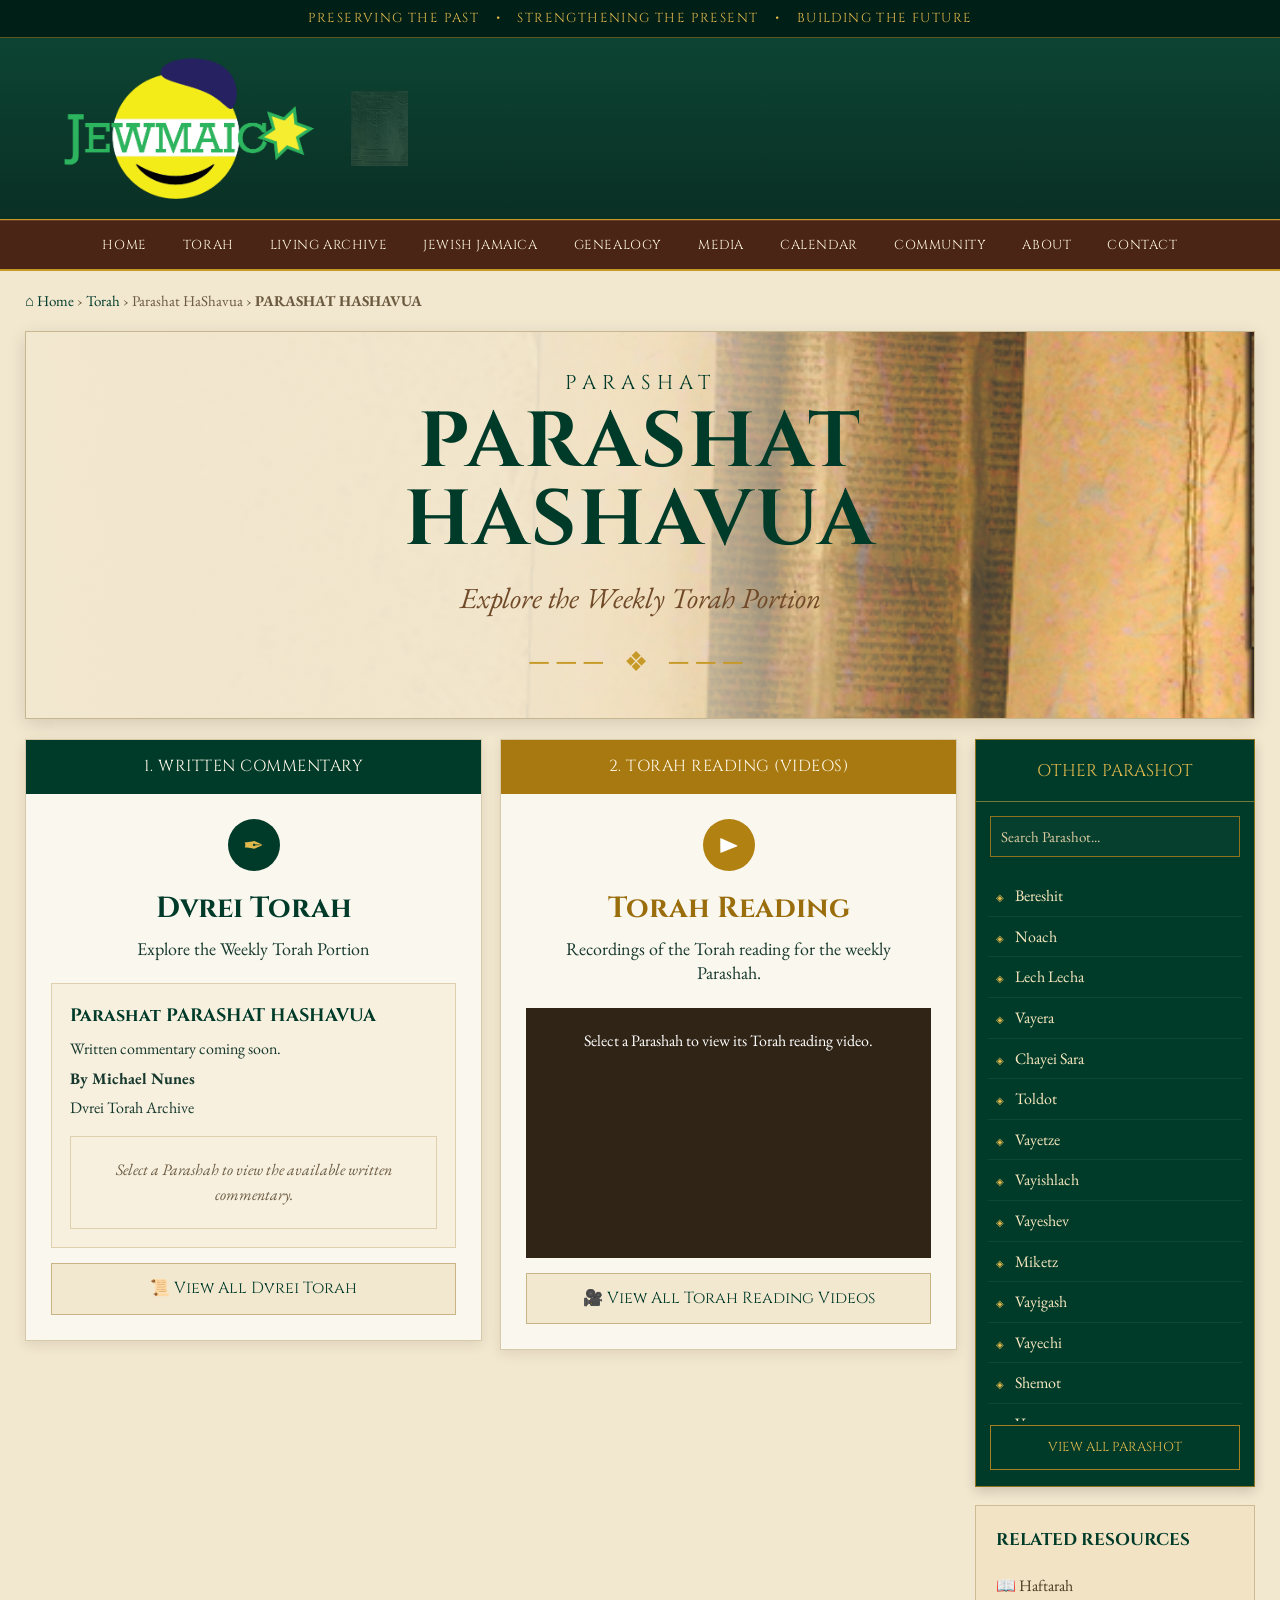
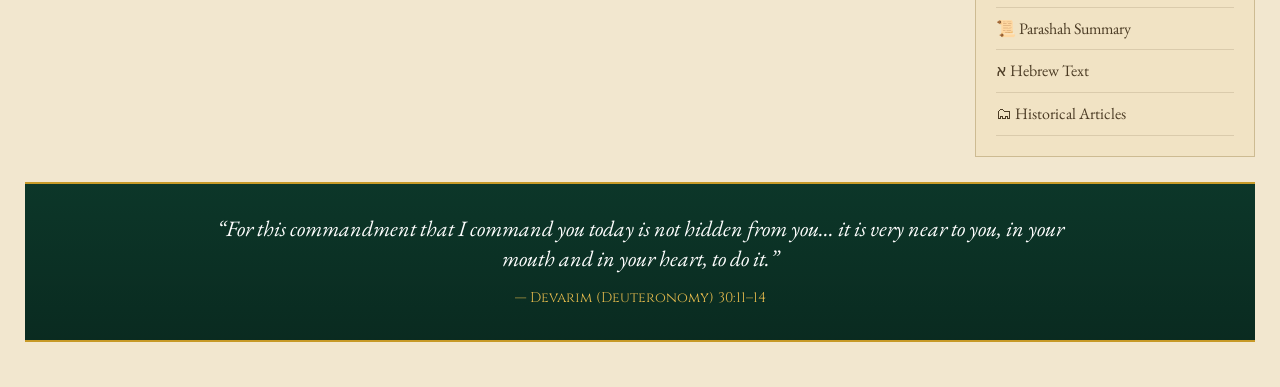
<file: pages/Dvrei Torah.html>
<!DOCTYPE html>
<html lang="en">

<head>

    <meta charset="UTF-8">

    <meta name="viewport" content="width=device-width, initial-scale=1.0">

    <title>Parashat HaShavua | Jewmaica – The Living Archive of Jewish Jamaica</title>

    <!-- Main Jewmaica stylesheet -->
    <link rel="stylesheet" href="../style.css">

    <!-- Google Fonts -->
    <link rel="preconnect" href="https://fonts.googleapis.com">
    <link rel="preconnect" href="https://fonts.gstatic.com" crossorigin>

    <link
        href="https://fonts.googleapis.com/css2?family=Cinzel:wght@400;500;600;700&family=EB+Garamond:ital,wght@0,400;0,500;0,600;1,400;1,500&display=swap"
        rel="stylesheet"
    >


    <style>

        /* =========================================================
           JEWMAICA PARASHAH PAGE
           ========================================================= */

        :root {

            --jw-green: #003b2a;
            --jw-dark-green: #00281d;
            --jw-deep-green: #001f17;

            --jw-gold: #c79a28;
            --jw-light-gold: #e1b84c;

            --jw-mahogany: #4a2415;
            --jw-mahogany-light: #704029;

            --jw-parchment: #f2e7cf;
            --jw-parchment-dark: #dfcda8;

            --jw-cream: #faf7ee;

            --jw-text: #17382d;
        }


        * {
            box-sizing: border-box;
        }


        body {

            margin: 0;

            background: var(--jw-parchment);

            color: var(--jw-text);

            font-family:
                "EB Garamond",
                Georgia,
                serif;
        }


        a {
            text-decoration: none;
        }


        /* =========================================================
           TOP STRIP
           ========================================================= */

        .parasha-top-strip {

            background: var(--jw-deep-green);

            color: var(--jw-light-gold);

            border-bottom:
                1px solid rgba(199,154,40,0.45);

            padding: 8px 30px;

            text-align: center;

            font-family:
                "Cinzel",
                Georgia,
                serif;

            font-size: 13px;

            letter-spacing: 1.4px;
        }


        .parasha-top-strip span {

            margin: 0 12px;
        }


        /* =========================================================
           BRAND HEADER
           ========================================================= */

        .parasha-brand {

            background:
                linear-gradient(
                    rgba(0,59,42,0.95),
                    rgba(0,40,29,0.96)
                );

            min-height: 115px;

            display: flex;

            align-items: center;

            justify-content: space-between;

            padding: 20px 5%;

            border-bottom:
                1px solid var(--jw-gold);
        }


        .brand-left {

            display: flex;

            align-items: center;

            gap: 28px;
        }


        .brand-logo {

            width: 250px;

            max-width: 42vw;

            height: auto;
        }


        .menorah-mark {

            width: 75px;

            height: 75px;

            object-fit: contain;

            opacity: 0.20;
        }


        /* =========================================================
           NAVIGATION
           ========================================================= */

        .parasha-nav {

            background: var(--jw-mahogany);

            border-bottom:
                2px solid var(--jw-gold);

            display: flex;

            justify-content: center;

            flex-wrap: wrap;
        }


        .parasha-nav a {

            color: #fff7df;

            padding: 14px 18px;

            font-family:
                "Cinzel",
                Georgia,
                serif;

            font-size: 13px;

            letter-spacing: 0.6px;

            transition: 0.25s ease;
        }


        .parasha-nav a:hover,
        .parasha-nav a.active {

            color: var(--jw-light-gold);

            background:
                rgba(0,0,0,0.18);
        }


        /* =========================================================
           BREADCRUMB
           ========================================================= */

        .breadcrumb {

            max-width: 1280px;

            margin: 0 auto;

            padding: 18px 25px 8px;

            color: #6b5a40;

            font-size: 15px;
        }


        .breadcrumb a {

            color: var(--jw-green);
        }


        /* =========================================================
           PAGE WRAPPER
           ========================================================= */

        .parasha-wrapper {

            max-width: 1280px;

            margin: auto;

            padding: 10px 25px 45px;
        }


        /* =========================================================
           PARASHAH HERO
           ========================================================= */

        .parasha-hero {

            min-height: 270px;

            background:

                linear-gradient(
                    90deg,

                    rgba(242,231,207,1.00) 0%,

                    rgba(242,231,207,0.97) 38%,

                    rgba(242,231,207,0.82) 52%,

                    rgba(242,231,207,0.30) 72%,

                    rgba(242,231,207,0.05) 100%
                ),

                url("../assets/images/parasha-hero.jpg")
                center center / cover
                no-repeat;

            border:
                1px solid #c7b78f;

            box-shadow:
                0 5px 18px rgba(0,0,0,0.12);

            display: flex;

            align-items: center;

            justify-content: center;

            text-align: center;

            padding: 35px;
        }


        .hero-overlay {

            max-width: 850px;

            width: 100%;
        }


        .hero-small-title {

            font-family:
                "Cinzel",
                Georgia,
                serif;

            font-size: 20px;

            letter-spacing: 6px;

            color: var(--jw-green);

            margin-bottom: 3px;
        }


        .parasha-hero h1 {

            font-family:
                "Cinzel",
                Georgia,
                serif;

            font-size:
                clamp(48px, 7vw, 78px);

            line-height: 1;

            color: var(--jw-green);

            margin: 5px 0 15px;

            letter-spacing: 2px;
        }


        .hero-subtitle {

            font-size: 29px;

            font-style: italic;

            color: #704a28;

            margin-bottom: 18px;
        }


        .ornament {

            color: var(--jw-gold);

            font-size: 27px;

            letter-spacing: 8px;
        }


        /* =========================================================
           MAIN GRID
           ========================================================= */

        .parasha-main-grid {

            display: grid;

            grid-template-columns:
                minmax(0, 1fr)
                minmax(0, 1fr)
                280px;

            gap: 18px;

            margin-top: 20px;

            align-items: start;
        }


        /* =========================================================
           CONTENT CARDS
           ========================================================= */

        .content-card {

            background: var(--jw-cream);

            border:
                1px solid #d8c9aa;

            box-shadow:
                0 4px 12px rgba(49,37,22,0.10);

            min-height: 560px;
        }


        .card-heading {

            background: var(--jw-green);

            color: #fff9e9;

            padding: 14px 15px;

            text-align: center;

            font-family:
                "Cinzel",
                Georgia,
                serif;

            font-size: 16px;

            letter-spacing: 0.5px;
        }


        .video-card .card-heading {

            background: #a87910;
        }


        .card-body {

            padding: 25px;

            text-align: center;
        }


        .card-icon {

            width: 52px;

            height: 52px;

            margin:
                0 auto 15px;

            border-radius: 50%;

            display: flex;

            align-items: center;

            justify-content: center;

            background: var(--jw-green);

            color: var(--jw-light-gold);

            font-size: 25px;
        }


        .video-card .card-icon {

            background: #b18112;

            color: white;
        }


        .card-title {

            font-family:
                "Cinzel",
                Georgia,
                serif;

            font-size: 29px;

            color: var(--jw-green);

            margin: 5px 0 5px;
        }


        .video-card .card-title {

            color: #9a6d0d;
        }


        .card-description {

            font-size: 18px;

            line-height: 1.35;

            margin:
                0 auto 22px;

            max-width: 380px;
        }


        /* =========================================================
           PDF RESOURCE
           ========================================================= */

        .resource-box {

            background: #f7f0df;

            border:
                1px solid #dfcfad;

            padding: 18px;

            margin-top: 15px;

            text-align: left;
        }


        .resource-box h3 {

            margin: 0 0 5px;

            font-family:
                "Cinzel",
                Georgia,
                serif;

            color: var(--jw-green);

            font-size: 18px;
        }


        .resource-box p {

            margin: 4px 0;

            font-size: 16px;
        }


        .primary-button,
        .resource-button {

            display: block;

            margin-top: 15px;

            background: var(--jw-green);

            color: white;

            border:
                1px solid var(--jw-gold);

            padding: 11px 14px;

            text-align: center;

            font-family:
                "Cinzel",
                Georgia,
                serif;

            font-size: 14px;

            letter-spacing: 0.5px;

            transition: 0.25s ease;
        }


        .primary-button:hover,
        .resource-button:hover {

            background: var(--jw-mahogany);

            color: var(--jw-light-gold);
        }


        .secondary-button {

            margin-top: 15px;

            display: block;

            padding: 12px;

            background: var(--jw-parchment);

            border:
                1px solid #c9b486;

            color: var(--jw-green);

            font-family:
                "Cinzel",
                Georgia,
                serif;

            text-align: center;
        }


        .secondary-button:hover {

            background: #e7d8b7;
        }


        /* =========================================================
           VIDEO
           ========================================================= */

        .video-container {

            position: relative;

            width: 100%;

            aspect-ratio: 16 / 9;

            margin-top: 15px;

            background: #111;

            overflow: hidden;

            display: none;
        }


        .video-container iframe {

            width: 100%;

            height: 100%;

            border: 0;

            display: block;
        }


        .video-placeholder {

            min-height: 250px;

            background: #302416;

            color: white;

            display: flex;

            align-items: center;

            justify-content: center;

            text-align: center;

            padding: 20px;
        }


        /* =========================================================
           PARASHA SIDEBAR
           ========================================================= */

        .parasha-sidebar {

            background: var(--jw-green);

            color: #fff8e4;

            border:
                1px solid #8f721e;

            box-shadow:
                0 4px 12px rgba(0,0,0,0.16);
        }


        .sidebar-heading {

            padding: 17px 15px;

            text-align: center;

            font-family:
                "Cinzel",
                Georgia,
                serif;

            color: var(--jw-light-gold);

            font-size: 17px;

            border-bottom:
                1px solid rgba(225,184,76,0.5);
        }


        .parasha-search {

            margin: 14px;

            width:
                calc(100% - 28px);

            padding: 10px;

            background: #073f2f;

            color: white;

            border:
                1px solid #8f721e;

            font-family:
                "EB Garamond",
                serif;

            font-size: 15px;
        }


        .parasha-search::placeholder {

            color: #d8c99f;
        }


        .parasha-list {

            list-style: none;

            margin: 0;

            padding:
                5px 12px 15px;

            max-height: 550px;

            overflow-y: auto;
        }


        .parasha-list li {

            margin: 0;
        }


        .parasha-list a {

            display: block;

            padding: 7px 8px;

            color: #f7e7bd;

            font-size: 16px;

            border-bottom:
                1px solid rgba(255,255,255,0.06);

            transition: 0.2s ease;
        }


        .parasha-list a:hover,
        .parasha-list a.selected {

            color: var(--jw-light-gold);

            background:
                rgba(0,0,0,0.20);

            padding-left: 13px;
        }


        .parasha-list a::before {

            content: "◈";

            margin-right: 8px;

            color: var(--jw-light-gold);

            font-size: 10px;
        }


        .view-all {

            display: block;

            margin:
                4px 14px 16px;

            padding: 11px;

            text-align: center;

            color: var(--jw-light-gold);

            border:
                1px solid #a68122;

            font-family:
                "Cinzel",
                Georgia,
                serif;

            font-size: 13px;
        }


        .view-all:hover {

            background:
                rgba(255,255,255,0.08);
        }


        /* =========================================================
           RELATED RESOURCES
           ========================================================= */

        .related-resources {

            margin-top: 18px;

            background: #f1e3c4;

            border:
                1px solid #cdbb92;

            padding: 20px;
        }


        .related-resources h3 {

            margin: 0 0 12px;

            font-family:
                "Cinzel",
                Georgia,
                serif;

            color: var(--jw-green);

            font-size: 17px;
        }


        .related-resources a {

            display: block;

            padding: 8px 0;

            color: #4c3c25;

            border-bottom:
                1px solid rgba(90,70,35,0.15);
        }


        .related-resources a:hover {

            color: var(--jw-green);
        }


        /* =========================================================
           FOOTER QUOTE
           ========================================================= */

        .parasha-footer-quote {

            margin-top: 25px;

            background:

                linear-gradient(
                    rgba(0,45,32,0.95),
                    rgba(0,35,25,0.96)
                );

            color: white;

            padding: 30px 25px;

            text-align: center;

            border-top:
                2px solid var(--jw-gold);

            border-bottom:
                2px solid var(--jw-gold);
        }


        .parasha-footer-quote blockquote {

            max-width: 850px;

            margin: auto;

            font-size: 22px;

            font-style: italic;

            line-height: 1.4;
        }


        .quote-source {

            display: block;

            margin-top: 12px;

            color: var(--jw-light-gold);

            font-family:
                "Cinzel",
                Georgia,
                serif;

            font-size: 14px;
        }


        /* =========================================================
           NO RESOURCE STATE
           ========================================================= */

        .no-resource {

            padding: 20px;

            background: #f7f0df;

            border:
                1px solid #dfcfad;

            margin-top: 15px;

            text-align: center;

            color: #6b5a40;

            font-style: italic;
        }


        /* =========================================================
           RESPONSIVE
           ========================================================= */

        @media (max-width: 1050px) {

            .parasha-main-grid {

                grid-template-columns:
                    1fr 1fr;
            }


            .parasha-sidebar {

                grid-column: 1 / -1;

                order: 3;
            }


            .parasha-list {

                max-height: 300px;

                columns: 3;
            }

        }


        @media (max-width: 700px) {

            .parasha-top-strip {

                font-size: 10px;

                padding: 8px;
            }


            .parasha-top-strip span {

                margin: 0 4px;
            }


            .parasha-brand {

                padding: 15px;

                min-height: 90px;
            }


            .brand-logo {

                width: 190px;
            }


            .menorah-mark {

                width: 50px;

                height: 50px;
            }


            .parasha-nav a {

                padding:
                    10px 9px;

                font-size: 11px;
            }


            .parasha-main-grid {

                grid-template-columns: 1fr;
            }


            .parasha-sidebar {

                grid-column: auto;
            }


            .parasha-list {

                columns: 1;

                max-height: 400px;
            }


            .parasha-hero {

                min-height: 230px;

                padding: 25px 15px;
            }


            .parasha-hero h1 {

                font-size: 45px;
            }


            .hero-subtitle {

                font-size: 23px;
            }


            .hero-small-title {

                font-size: 16px;

                letter-spacing: 4px;
            }


            .content-card {

                min-height: auto;
            }

        }

    </style>

</head>


<body>


    <!-- =========================================================
         TOP STRIP
         ========================================================= -->

    <div class="parasha-top-strip">

        PRESERVING THE PAST

        <span>•</span>

        STRENGTHENING THE PRESENT

        <span>•</span>

        BUILDING THE FUTURE

    </div>



    <!-- =========================================================
         BRAND HEADER
         ========================================================= -->

    <header class="parasha-brand">

        <div class="brand-left">

            <img
                src="../assets/images/logo.png"
                alt="Jewmaica – The Living Archive of Jewish Jamaica"
                class="brand-logo"
            >


            <img
                src="../assets/images/menorah.jpg"
                alt=""
                class="menorah-mark"
            >

        </div>

    </header>



    <!-- =========================================================
         NAVIGATION
         ========================================================= -->

    <nav class="parasha-nav">

        <a href="../index.html">
            HOME
        </a>

        <a href="torah.html"> 
            TORAH
        </a>

        <a href="#">
            LIVING ARCHIVE
        </a>

        <a href="Jewish Jamaica.html">
            JEWISH JAMAICA
        </a>

        <a href="#">
            GENEALOGY
        </a>

        <a href="#">
            MEDIA
        </a>

        <a href="calendar.html">
            CALENDAR
        </a>

        <a href="#">
            COMMUNITY
        </a>

        <a href="about.html">
            ABOUT
        </a>

        <a href="contact.html">
            CONTACT
        </a>

    </nav>



    <!-- =========================================================
         BREADCRUMB
         ========================================================= -->

    <div class="breadcrumb">

        <a href="../index.html">
            ⌂ Home
        </a>

        <span> › </span>

        <a href="torah.html">
            Torah
        </a>

        <span> › </span>

        <span>
            Parashat HaShavua
        </span>

        <span> › </span>

        <strong id="breadcrumbParasha">
            Parashat HaShavua
        </strong>

    </div>



    <!-- =========================================================
         MAIN PAGE
         ========================================================= -->

    <main class="parasha-wrapper">


        <!-- =====================================================
             PARASHAH HERO

             IMPORTANT:
             Nothing here is hard-coded to Nitzavim.

             script.js determines the selected Parashah.
             ===================================================== -->

        <section class="parasha-hero">

            <div class="hero-overlay">

                <div class="hero-small-title">
                    PARASHAT
                </div>


                <h1 id="parashaTitle">
                    HASHAVUA
                </h1>


                <div
                    class="hero-subtitle"
                    id="parashaSubtitle"
                >
                    Explore the Weekly Torah Reading
                </div>


                <div class="ornament">
                    ─── ❖ ───
                </div>

            </div>

        </section>



        <!-- =====================================================
             MAIN CONTENT
             ===================================================== -->

        <div class="parasha-main-grid">


            <!-- =================================================
                 WRITTEN COMMENTARY
                 ================================================= -->

            <section class="content-card">

                <div class="card-heading">
                    1. WRITTEN COMMENTARY
                </div>


                <div class="card-body">


                    <div class="card-icon">
                        ✒
                    </div>


                    <h2 class="card-title">
                        Dvrei Torah
                    </h2>


                    <p
                        class="card-description"
                        id="commentaryDescription"
                    >
                        Written teachings and reflections
                        on the weekly Parashah.
                    </p>


                    <!-- =================================================
                         PDF RESOURCE
                         ================================================= -->

                    <div
                        class="resource-box"
                        id="pdfResource"
                    >

                        <h3 id="pdfTitle">
                            Select a Parashah
                        </h3>


                        <p id="pdfSubtitle">
                            Select a Parashah from the list
                            to view its Dvrei Torah.
                        </p>


                        <p id="pdfAuthor">
                            <strong>
                                By Michael Nunes
                            </strong>
                        </p>


                        <p id="pdfDate">
                            Dvrei Torah Archive
                        </p>


                        <a
                            id="pdfButton"
                            class="primary-button"
                            href="#"
                            target="_blank"
                            rel="noopener"
                            style="display:none;"
                        >
                            📖 OPEN PDF
                        </a>


                        <div
                            id="pdfPlaceholder"
                            class="no-resource"
                        >
                            Select a Parashah to view
                            the available written commentary.
                        </div>

                    </div>



                    <a
                        href="#"
                        class="secondary-button"
                    >
                        📜 View All Dvrei Torah
                    </a>

                </div>

            </section>



            <!-- =================================================
                 TORAH READING VIDEO
                 ================================================= -->

            <section class="content-card video-card">


                <div class="card-heading">
                    2. TORAH READING (VIDEOS)
                </div>


                <div class="card-body">


                    <div class="card-icon">
                        ▶
                    </div>


                    <h2 class="card-title">
                        Torah Reading
                    </h2>


                    <p
                        class="card-description"
                        id="videoDescription"
                    >
                        Recordings of the Torah reading
                        for the weekly Parashah.
                    </p>



                    <!-- =================================================
                         YOUTUBE VIDEO

                         The JavaScript supplies the correct YouTube
                         video for the selected Parashah.

                         The container starts hidden only so that the
                         general page can show the placeholder.
                         When a Parashah has a video, script.js will
                         display this container.
                         ================================================= -->

                    <div
                        class="video-container"
                        id="videoContainer"
                    >

                        <iframe
                            id="youtubeVideo"
                            src=""
                            title="Torah Reading"
                            frameborder="0"
                            allow="accelerometer; autoplay; clipboard-write; encrypted-media; gyroscope; picture-in-picture; web-share"
                            allowfullscreen>
                        </iframe>

                    </div>


                    <div
                        id="videoPlaceholder"
                        class="video-placeholder"
                    >

                        Select a Parashah to view
                        its Torah reading video.

                    </div>



                    <a
                        href="#"
                        class="secondary-button"
                    >
                        🎥 View All Torah Reading Videos
                    </a>

                </div>

            </section>



            <!-- =================================================
                 OTHER PARASHOT
                 ================================================= -->

            <aside>


                <div class="parasha-sidebar">


                    <div class="sidebar-heading">
                        OTHER PARASHOT
                    </div>


                    <input
                        type="search"
                        id="parashaSearch"
                        class="parasha-search"
                        placeholder="Search Parashot..."
                        aria-label="Search Parashot"
                    >


                    <ul
                        class="parasha-list"
                        id="parashaList"
                    >


                        <li>
                            <a
                                href="?parasha=bereshit"
                                data-parasha="bereshit"
                            >
                                Bereshit
                            </a>
                        </li>


                        <li>
                            <a
                                href="?parasha=noach"
                                data-parasha="noach"
                            >
                                Noach
                            </a>
                        </li>


                        <li>
                            <a
                                href="?parasha=lech-lecha"
                                data-parasha="lech-lecha"
                            >
                                Lech Lecha
                            </a>
                        </li>


                        <li>
                            <a
                                href="?parasha=vayera"
                                data-parasha="vayera"
                            >
                                Vayera
                            </a>
                        </li>


                        <li>
                            <a
                                href="?parasha=chayei-sara"
                                data-parasha="chayei-sara"
                            >
                                Chayei Sara
                            </a>
                        </li>


                        <li>
                            <a
                                href="?parasha=toldot"
                                data-parasha="toldot"
                            >
                                Toldot
                            </a>
                        </li>


                        <li>
                            <a
                                href="?parasha=vayetze"
                                data-parasha="vayetze"
                            >
                                Vayetze
                            </a>
                        </li>


                        <li>
                            <a
                                href="?parasha=vayishlach"
                                data-parasha="vayishlach"
                            >
                                Vayishlach
                            </a>
                        </li>


                        <li>
                            <a
                                href="?parasha=vayeshev"
                                data-parasha="vayeshev"
                            >
                                Vayeshev
                            </a>
                        </li>


                        <li>
                            <a
                                href="?parasha=miketz"
                                data-parasha="miketz"
                            >
                                Miketz
                            </a>
                        </li>


                        <li>
                            <a
                                href="?parasha=vayigash"
                                data-parasha="vayigash"
                            >
                                Vayigash
                            </a>
                        </li>


                        <li>
                            <a
                                href="?parasha=vayechi"
                                data-parasha="vayechi"
                            >
                                Vayechi
                            </a>
                        </li>


                        <li>
                            <a
                                href="?parasha=shemot"
                                data-parasha="shemot"
                            >
                                Shemot
                            </a>
                        </li>


                        <li>
                            <a
                                href="?parasha=vaera"
                                data-parasha="vaera"
                            >
                                Vaera
                            </a>
                        </li>


                        <li>
                            <a
                                href="?parasha=bo"
                                data-parasha="bo"
                            >
                                Bo
                            </a>
                        </li>


                        <li>
                            <a
                                href="?parasha=beshalach"
                                data-parasha="beshalach"
                            >
                                Beshalach
                            </a>
                        </li>


                        <li>
                            <a
                                href="?parasha=yitro"
                                data-parasha="yitro"
                            >
                                Yitro
                            </a>
                        </li>


                        <li>
                            <a
                                href="?parasha=mishpatim"
                                data-parasha="mishpatim"
                            >
                                Mishpatim
                            </a>
                        </li>


                        <li>
                            <a
                                href="?parasha=terumah"
                                data-parasha="terumah"
                            >
                                Terumah
                            </a>
                        </li>


                        <li>
                            <a
                                href="?parasha=tetzaveh"
                                data-parasha="tetzaveh"
                            >
                                Tetzaveh
                            </a>
                        </li>


                        <li>
                            <a
                                href="?parasha=ki-tisa"
                                data-parasha="ki-tisa"
                            >
                                Ki Tisa
                            </a>
                        </li>


                        <li>
                            <a
                                href="?parasha=vayakhel"
                                data-parasha="vayakhel"
                            >
                                Vayakhel
                            </a>
                        </li>


                        <li>
                            <a
                                href="?parasha=pekudei"
                                data-parasha="pekudei"
                            >
                                Pekudei
                            </a>
                        </li>


                        <li>
                            <a
                                href="?parasha=vayikra"
                                data-parasha="vayikra"
                            >
                                Vayikra
                            </a>
                        </li>


                        <li>
                            <a
                                href="?parasha=tzav"
                                data-parasha="tzav"
                            >
                                Tzav
                            </a>
                        </li>


                        <li>
                            <a
                                href="?parasha=shmini"
                                data-parasha="shmini"
                            >
                                Shmini
                            </a>
                        </li>


                        <li>
                            <a
                                href="?parasha=tazria"
                                data-parasha="tazria"
                            >
                                Tazria
                            </a>
                        </li>


                        <li>
                            <a
                                href="?parasha=metzora"
                                data-parasha="metzora"
                            >
                                Metzora
                            </a>
                        </li>


                        <li>
                            <a
                                href="?parasha=acharei-mot"
                                data-parasha="acharei-mot"
                            >
                                Acharei Mot
                            </a>
                        </li>


                        <li>
                            <a
                                href="?parasha=kedoshim"
                                data-parasha="kedoshim"
                            >
                                Kedoshim
                            </a>
                        </li>


                        <li>
                            <a
                                href="?parasha=emor"
                                data-parasha="emor"
                            >
                                Emor
                            </a>
                        </li>


                        <li>
                            <a
                                href="?parasha=behar"
                                data-parasha="behar"
                            >
                                Behar
                            </a>
                        </li>


                        <li>
                            <a
                                href="?parasha=bechukotai"
                                data-parasha="bechukotai"
                            >
                                Bechukotai
                            </a>
                        </li>


                        <li>
                            <a
                                href="?parasha=bamidbar"
                                data-parasha="bamidbar"
                            >
                                Bamidbar
                            </a>
                        </li>


                        <li>
                            <a
                                href="?parasha=nasso"
                                data-parasha="nasso"
                            >
                                Nasso
                            </a>
                        </li>


                        <li>
                            <a
                                href="?parasha=behaalotcha"
                                data-parasha="behaalotcha"
                            >
                                Behaalotcha
                            </a>
                        </li>


                        <li>
                            <a
                                href="?parasha=shlach"
                                data-parasha="shlach"
                            >
                                Shlach
                            </a>
                        </li>


                        <li>
                            <a
                                href="?parasha=korach"
                                data-parasha="korach"
                            >
                                Korach
                            </a>
                        </li>


                        <li>
                            <a
                                href="?parasha=chukat"
                                data-parasha="chukat"
                            >
                                Chukat
                            </a>
                        </li>


                        <li>
                            <a
                                href="?parasha=balak"
                                data-parasha="balak"
                            >
                                Balak
                            </a>
                        </li>


                        <li>
                            <a
                                href="?parasha=pinchas"
                                data-parasha="pinchas"
                            >
                                Pinchas
                            </a>
                        </li>


                        <li>
                            <a
                                href="?parasha=matot"
                                data-parasha="matot"
                            >
                                Matot
                            </a>
                        </li>


                        <li>
                            <a
                                href="?parasha=masei"
                                data-parasha="masei"
                            >
                                Masei
                            </a>
                        </li>


                        <li>
                            <a
                                href="?parasha=devarim"
                                data-parasha="devarim"
                            >
                                Devarim
                            </a>
                        </li>


                        <li>
                            <a
                                href="?parasha=vaetchanan"
                                data-parasha="vaetchanan"
                            >
                                Vaetchanan
                            </a>
                        </li>


                        <li>
                            <a
                                href="?parasha=eikev"
                                data-parasha="eikev"
                            >
                                Eikev
                            </a>
                        </li>


                        <li>
                            <a
                                href="?parasha=reeh"
                                data-parasha="reeh"
                            >
                                Re'eh
                            </a>
                        </li>


                        <li>
                            <a
                                href="?parasha=shoftim"
                                data-parasha="shoftim"
                            >
                                Shoftim
                            </a>
                        </li>


                        <li>
                            <a
                                href="?parasha=ki-tetze"
                                data-parasha="ki-tetze"
                            >
                                Ki Tetze
                            </a>
                        </li>


                        <li>
                            <a
                                href="?parasha=ki-tavo"
                                data-parasha="ki-tavo"
                            >
                                Ki Tabo
                            </a>
                        </li>


                        <li>
                            <a
                                href="?parasha=nitzavim"
                                data-parasha="nitzavim"
                            >
                                Nitzavim
                            </a>
                        </li>


                        <li>
                            <a
                                href="?parasha=vayeilech"
                                data-parasha="vayeilech"
                            >
                                Vayeilech
                            </a>
                        </li>


                        <li>
                            <a
                                href="?parasha=haazinu"
                                data-parasha="haazinu"
                            >
                                Ha'Azinu
                            </a>
                        </li>


                        <li>
                            <a
                                href="?parasha=vezot-haberakhah"
                                data-parasha="vezot-haberakhah"
                            >
                                Vezot HaBerakhah
                            </a>
                        </li>

                    </ul>


                    <a
                        href="torah.html"
                        class="view-all"
                    >
                        VIEW ALL PARASHOT
                    </a>

                </div>



                <!-- =================================================
                     RELATED RESOURCES
                     ================================================= -->

                <div class="related-resources">

                    <h3>
                        RELATED RESOURCES
                    </h3>


                    <a href="#">
                        📖 Haftarah
                    </a>


                    <a href="#">
                        📜 Parashah Summary
                    </a>


                    <a href="#">
                        א Hebrew Text
                    </a>


                    <a href="#">
                        🗂 Historical Articles
                    </a>

                </div>

            </aside>

        </div>



        <!-- =====================================================
             FOOTER QUOTE
             ===================================================== -->

        <section class="parasha-footer-quote">

            <blockquote>

                “For this commandment that I command you today
                is not hidden from you... it is very near to you,
                in your mouth and in your heart, to do it.”

            </blockquote>


            <span class="quote-source">

                — Devarim (Deuteronomy) 30:11–14

            </span>

        </section>


    </main>



    <!-- =========================================================
         JAVASCRIPT

         IMPORTANT:
         There is ONLY ONE script.js reference.

         All Parashah data and dynamic page changes
         belong in ../script.js.
         ========================================================= -->

    <script src="../script.js"></script>


</body>

</html>
</file>
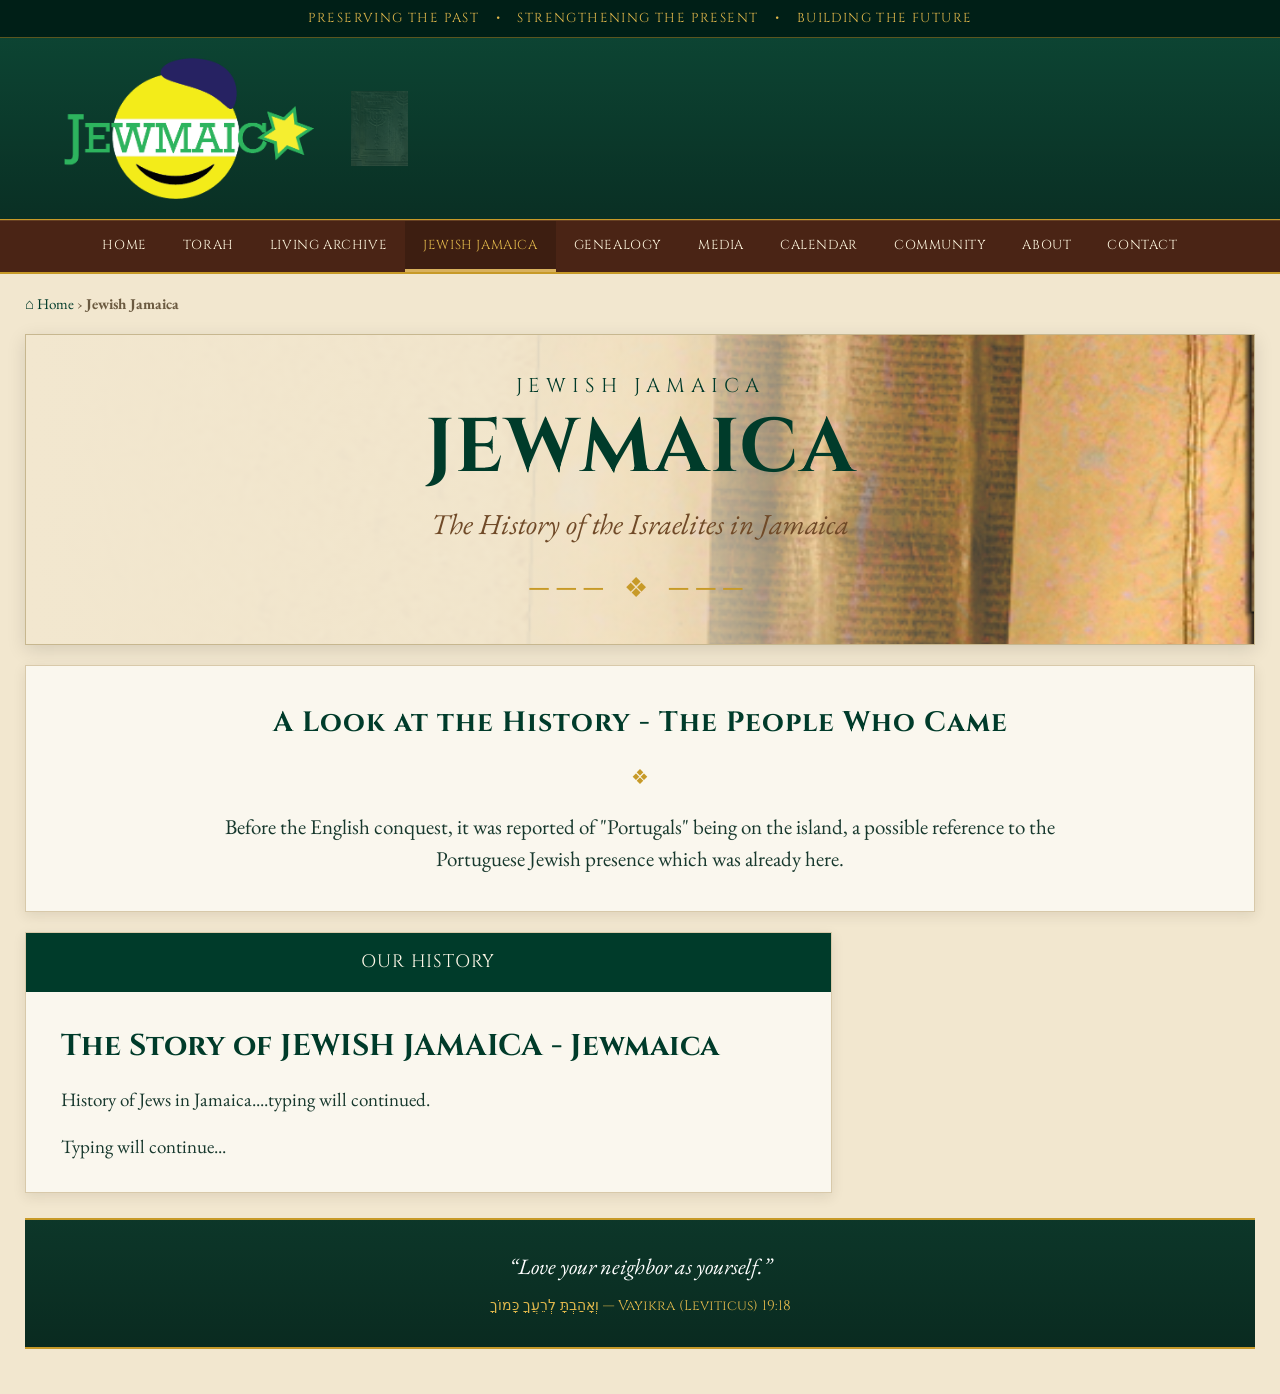
<file: pages/Jewish Jamaica.html>
<!DOCTYPE html>

<html lang="en">

<head>

    <meta charset="UTF-8">

    <meta name="viewport" content="width=device-width, initial-scale=1.0">

    <title>The Israelites and Jamaica | The Living Archive of Jewish Jamaica</title>

    <!-- Main Jewmaica stylesheet -->
    <link rel="stylesheet" href="../style.css">

    <!-- Google Fonts -->
    <link rel="preconnect" href="https://fonts.googleapis.com">

    <link
        rel="preconnect"
        href="https://fonts.gstatic.com"
        crossorigin
    >

    <link
        href="https://fonts.googleapis.com/css2?family=Cinzel:wght@400;500;600;700&family=EB+Garamond:ital,wght@0,400;0,500;0,600;1,400;1,500&display=swap"
        rel="stylesheet"
    >


    <style>

        /* =========================================================
           JEWISH JAMAICA HISTORY PAGE
           The Living Archive of Jewish Jamaica
           ========================================================= */


        :root {

            --jw-green: #003b2a;
            --jw-dark-green: #00281d;
            --jw-deep-green: #001f17;

            --jw-gold: #c79a28;
            --jw-light-gold: #e1b84c;

            --jw-mahogany: #4a2415;
            --jw-mahogany-light: #704029;

            --jw-parchment: #f2e7cf;
            --jw-parchment-dark: #dfcda8;

            --jw-cream: #faf7ee;

            --jw-text: #17382d;
        }


        /* =========================================================
           GLOBAL
           ========================================================= */

        * {
            box-sizing: border-box;
        }


        body {

            margin: 0;

            background: var(--jw-parchment);

            color: var(--jw-text);

            font-family:
                "EB Garamond",
                Georgia,
                serif;
        }


        a {
            text-decoration: none;
        }


        /* =========================================================
           TOP STRIP
           ========================================================= */

        .about-top-strip {

            background: var(--jw-deep-green);

            color: var(--jw-light-gold);

            border-bottom:
                1px solid rgba(199,154,40,0.45);

            padding: 8px 30px;

            text-align: center;

            font-family:
                "Cinzel",
                Georgia,
                serif;

            font-size: 13px;

            letter-spacing: 1.4px;
        }


        .about-top-strip span {

            margin: 0 12px;
        }


        /* =========================================================
           BRAND HEADER
           ========================================================= */

        .about-brand {

            background:
                linear-gradient(
                    rgba(0,59,42,0.95),
                    rgba(0,40,29,0.96)
                );

            min-height: 115px;

            display: flex;

            align-items: center;

            justify-content: space-between;

            padding: 20px 5%;

            border-bottom:
                1px solid var(--jw-gold);
        }


        .about-brand-left {

            display: flex;

            align-items: center;

            gap: 28px;
        }


        .about-brand-logo {

            width: 250px;

            max-width: 42vw;

            height: auto;
        }


        .about-menorah-mark {

            width: 75px;

            height: 75px;

            object-fit: contain;

            opacity: 0.20;
        }


        /* =========================================================
           NAVIGATION
           ========================================================= */

        .about-nav {

            background: var(--jw-mahogany);

            border-bottom:
                2px solid var(--jw-gold);

            display: flex;

            justify-content: center;

            flex-wrap: wrap;
        }


        .about-nav a {

            color: #fff7df;

            padding: 14px 18px;

            font-family:
                "Cinzel",
                Georgia,
                serif;

            font-size: 13px;

            letter-spacing: 0.6px;

            transition: 0.25s ease;
        }


        .about-nav a:hover,
        .about-nav a.active {

            color: var(--jw-light-gold);

            background:
                rgba(0,0,0,0.18);
        }


        /* =========================================================
           BREADCRUMB
           ========================================================= */

        .about-breadcrumb {

            max-width: 1280px;

            margin: 0 auto;

            padding: 18px 25px 8px;

            color: #6b5a40;

            font-size: 15px;
        }


        .about-breadcrumb a {

            color: var(--jw-green);
        }


        /* =========================================================
           MAIN WRAPPER
           ========================================================= */

        .about-wrapper {

            max-width: 1280px;

            margin: auto;

            padding: 10px 25px 45px;
        }


        /* =========================================================
           ABOUT HERO
           ========================================================= */

        .about-hero {

            min-height: 300px;

            background:

                linear-gradient(
                    90deg,

                    rgba(242,231,207,1.00) 0%,

                    rgba(242,231,207,0.97) 38%,

                    rgba(242,231,207,0.82) 52%,

                    rgba(242,231,207,0.30) 72%,

                    rgba(242,231,207,0.05) 100%
                ),

                url("../assets/images/parasha-hero.jpg")
                center center / cover
                no-repeat;

            border:
                1px solid #c7b78f;

            box-shadow:
                0 5px 18px rgba(0,0,0,0.12);

            display: flex;

            align-items: center;

            justify-content: center;

            text-align: center;

            padding: 35px;
        }


        .about-hero-overlay {

            max-width: 900px;

            width: 100%;
        }


        .about-hero-small-title {

            font-family:
                "Cinzel",
                Georgia,
                serif;

            font-size: 20px;

            letter-spacing: 6px;

            color: var(--jw-green);

            margin-bottom: 8px;
        }


        .about-hero h1 {

            font-family:
                "Cinzel",
                Georgia,
                serif;

            font-size:
                clamp(46px, 7vw, 76px);

            line-height: 1;

            color: var(--jw-green);

            margin: 5px 0 15px;

            letter-spacing: 2px;
        }


        .about-hero-subtitle {

            font-size: 29px;

            font-style: italic;

            color: #704a28;

            margin-bottom: 18px;
        }


        .about-ornament {

            color: var(--jw-gold);

            font-size: 27px;

            letter-spacing: 8px;
        }


        /* =========================================================
           INTRODUCTION
           ========================================================= */

        .about-introduction {

            margin-top: 20px;

            background: var(--jw-cream);

            border:
                1px solid #d8c9aa;

            box-shadow:
                0 4px 12px rgba(49,37,22,0.10);

            padding: 35px 45px;

            text-align: center;
        }


        .about-introduction h2 {

            margin: 0 0 15px;

            font-family:
                "Cinzel",
                Georgia,
                serif;

            color: var(--jw-green);

            font-size: 28px;

            letter-spacing: 1px;
        }


        .about-introduction .intro-rule {

            color: var(--jw-gold);

            font-size: 20px;

            margin-bottom: 18px;
        }


        .about-introduction p {

            max-width: 900px;

            margin:
                0 auto;

            font-size: 21px;

            line-height: 1.55;
        }


        /* =========================================================
           MAIN ABOUT GRID
           ========================================================= */

        .about-main-grid {

            display: grid;

            grid-template-columns:
                minmax(0, 2fr)
                minmax(280px, 1fr);

            gap: 20px;

            margin-top: 20px;

            align-items: start;
        }


        /* =========================================================
           CONTENT CARD
           ========================================================= */

        .about-card {

            background: var(--jw-cream);

            border:
                1px solid #d8c9aa;

            box-shadow:
                0 4px 12px rgba(49,37,22,0.10);
        }


        .about-card-heading {

            background: var(--jw-green);

            color: #fff9e9;

            padding: 15px 20px;

            text-align: center;

            font-family:
                "Cinzel",
                Georgia,
                serif;

            font-size: 18px;

            letter-spacing: 0.8px;
        }


        .about-card-body {

            padding: 30px 35px;
        }


        .about-card-body h2 {

            margin:
                0 0 15px;

            font-family:
                "Cinzel",
                Georgia,
                serif;

            color: var(--jw-green);

            font-size: 30px;
        }


        .about-card-body h3 {

            margin:
                25px 0 8px;

            font-family:
                "Cinzel",
                Georgia,
                serif;

            color: var(--jw-mahogany);

            font-size: 21px;
        }


        .about-card-body p {

            font-size: 19px;

            line-height: 1.55;

            margin:
                0 0 18px;
        }


        .about-card-body p:last-child {

            margin-bottom: 0;
        }


        /* =========================================================
           TORAH QUOTE
           ========================================================= */

        .torah-quote {

            margin:
                25px 0 5px;

            padding: 25px;

            background:
                #f1e3c4;

            border-left:
                5px solid var(--jw-gold);

            text-align: center;
        }


        .torah-hebrew {

            font-size: 29px;

            line-height: 1.6;

            color: var(--jw-green);

            direction: rtl;
        }


        .torah-english {

            font-size: 21px;

            font-style: italic;

            color: #5d452b;

            margin-top: 8px;
        }


        .torah-reference {

            display: block;

            margin-top: 10px;

            font-family:
                "Cinzel",
                Georgia,
                serif;

            font-size: 13px;

            color: var(--jw-mahogany);
        }


        /* =========================================================
           FOOTER QUOTE
           ========================================================= */

        .about-footer-quote {

            margin-top: 25px;

            background:

                linear-gradient(
                    rgba(0,45,32,0.95),
                    rgba(0,35,25,0.96)
                );

            color: white;

            padding: 30px 25px;

            text-align: center;

            border-top:
                2px solid var(--jw-gold);

            border-bottom:
                2px solid var(--jw-gold);
        }


        .about-footer-quote blockquote {

            max-width: 900px;

            margin: auto;

            font-size: 22px;

            font-style: italic;

            line-height: 1.5;
        }


        .about-footer-source {

            display: block;

            margin-top: 12px;

            color: var(--jw-light-gold);

            font-family:
                "Cinzel",
                Georgia,
                serif;

            font-size: 14px;
        }


        /* =========================================================
           RESPONSIVE
           ========================================================= */

        @media (max-width: 850px) {

            .about-main-grid {

                grid-template-columns: 1fr;
            }


            .about-values {

                grid-template-columns: 1fr;
            }

        }


        @media (max-width: 700px) {

            .about-top-strip {

                font-size: 10px;

                padding: 8px;
            }


            .about-top-strip span {

                margin: 0 4px;
            }


            .about-brand {

                padding: 15px;

                min-height: 90px;
            }


            .about-brand-logo {

                width: 190px;
            }


            .about-menorah-mark {

                width: 50px;

                height: 50px;
            }


            .about-nav a {

                padding:
                    10px 9px;

                font-size: 11px;
            }


            .about-wrapper {

                padding:
                    10px 15px 35px;
            }


            .about-hero {

                min-height: 240px;

                padding: 25px 15px;
            }


            .about-hero h1 {

                font-size: 43px;
            }


            .about-hero-subtitle {

                font-size: 23px;
            }


            .about-hero-small-title {

                font-size: 16px;

                letter-spacing: 4px;
            }


            .about-introduction {

                padding:
                    25px 20px;
            }


            .about-introduction p {

                font-size: 19px;
            }


            .about-card-body {

                padding:
                    25px 22px;
            }


            .about-card-body h2 {

                font-size: 26px;
            }


            .about-card-body p {

                font-size: 18px;
            }


            .torah-hebrew {

                font-size: 24px;
            }


            .torah-english {

                font-size: 19px;
            }

        }

    </style>

</head>


<body>


    <!-- =========================================================
         TOP STRIP
         ========================================================= -->

    <div class="about-top-strip">

        PRESERVING THE PAST

        <span>•</span>

        STRENGTHENING THE PRESENT

        <span>•</span>

        BUILDING THE FUTURE

    </div>


    <!-- =========================================================
         BRAND HEADER
         ========================================================= -->

    <header class="about-brand">

        <div class="about-brand-left">

            <img
                src="../assets/images/logo.png"
                alt="Jewish Jamaica – The History of Israelites who came and ..."
                class="about-brand-logo"
            >


            <img
                src="../assets/images/menorah.jpg"
                alt=""
                class="about-menorah-mark"
            >

        </div>

    </header>


    <!-- =========================================================
         NAVIGATION
         ========================================================= -->

    <nav class="about-nav">

        <a href="../index.html">
            HOME
        </a>

        <a href="torah.html">
            TORAH
        </a>

        <a href="#">
            LIVING ARCHIVE
        </a>

        <a href="Jewish Jamaica.html" class="active">
            JEWISH JAMAICA
        </a>

        <a href="#">
            GENEALOGY
        </a>

        <a href="#">
            MEDIA
        </a>

        <a href="calendar.html">
            CALENDAR
        </a>

        <a href="#">
            COMMUNITY
        </a>

        <a href="about.html">
            ABOUT
        </a>

        <a href="contact.html">
            CONTACT
        </a>

    </nav>


    <!-- =========================================================
         BREADCRUMB
         ========================================================= -->

    <div class="about-breadcrumb">

        <a href="../index.html">
            ⌂ Home
        </a>

        <span> › </span>

        <strong>
            Jewish Jamaica
        </strong>

    </div>


    <!-- =========================================================
         MAIN PAGE
         ========================================================= -->

    <main class="about-wrapper">


        <!-- =====================================================
             ABOUT HERO
             ===================================================== -->

        <section class="about-hero">

            <div class="about-hero-overlay">

                <div class="about-hero-small-title">
                    JEWISH JAMAICA
                </div>


                <h1>
                    JEWMAICA
                </h1>


                <div class="about-hero-subtitle">
                    The History of the Israelites in Jamaica
                </div>


                <div class="about-ornament">
                    ─── ❖ ───
                </div>

            </div>

        </section>


        <!-- =====================================================
             INTRODUCTION
             ===================================================== -->

        <section class="about-introduction">

            <h2>
                A Look at the History - The People Who Came
            </h2>


            <div class="intro-rule">
                ❖
            </div>


            <p>
                Before the English conquest, it was reported of "Portugals"
                being on the island, a possible reference to the Portuguese
                Jewish presence which was already here.
            </p>

        </section>


        <!-- =====================================================
             MAIN ABOUT CONTENT
             ===================================================== -->

        <div class="about-main-grid">


            <!-- =================================================
                 OUR HISTORY
                 ================================================= -->

            <section class="about-card">

                <div class="about-card-heading">
                    OUR HISTORY
                </div>


                <div class="about-card-body">

                    <h2>
                        The Story of JEWISH JAMAICA - Jewmaica
                    </h2>


                    <p>
                        History of Jews in Jamaica....typing will continued.
                    </p>


                    <p>
                        Typing will continue...
                    </p>

                </div>

            </section>


        </div>


        <!-- =====================================================
             FOOTER QUOTE
             ===================================================== -->

        <section class="about-footer-quote">

            <blockquote>

                “Love your neighbor as yourself.”

            </blockquote>


            <span class="about-footer-source">

                וְאָהַבְתָּ לְרֵעֲךָ כָּמוֹךָ
                — Vayikra (Leviticus) 19:18

            </span>

        </section>


    </main>


</body>

</html>
</file>
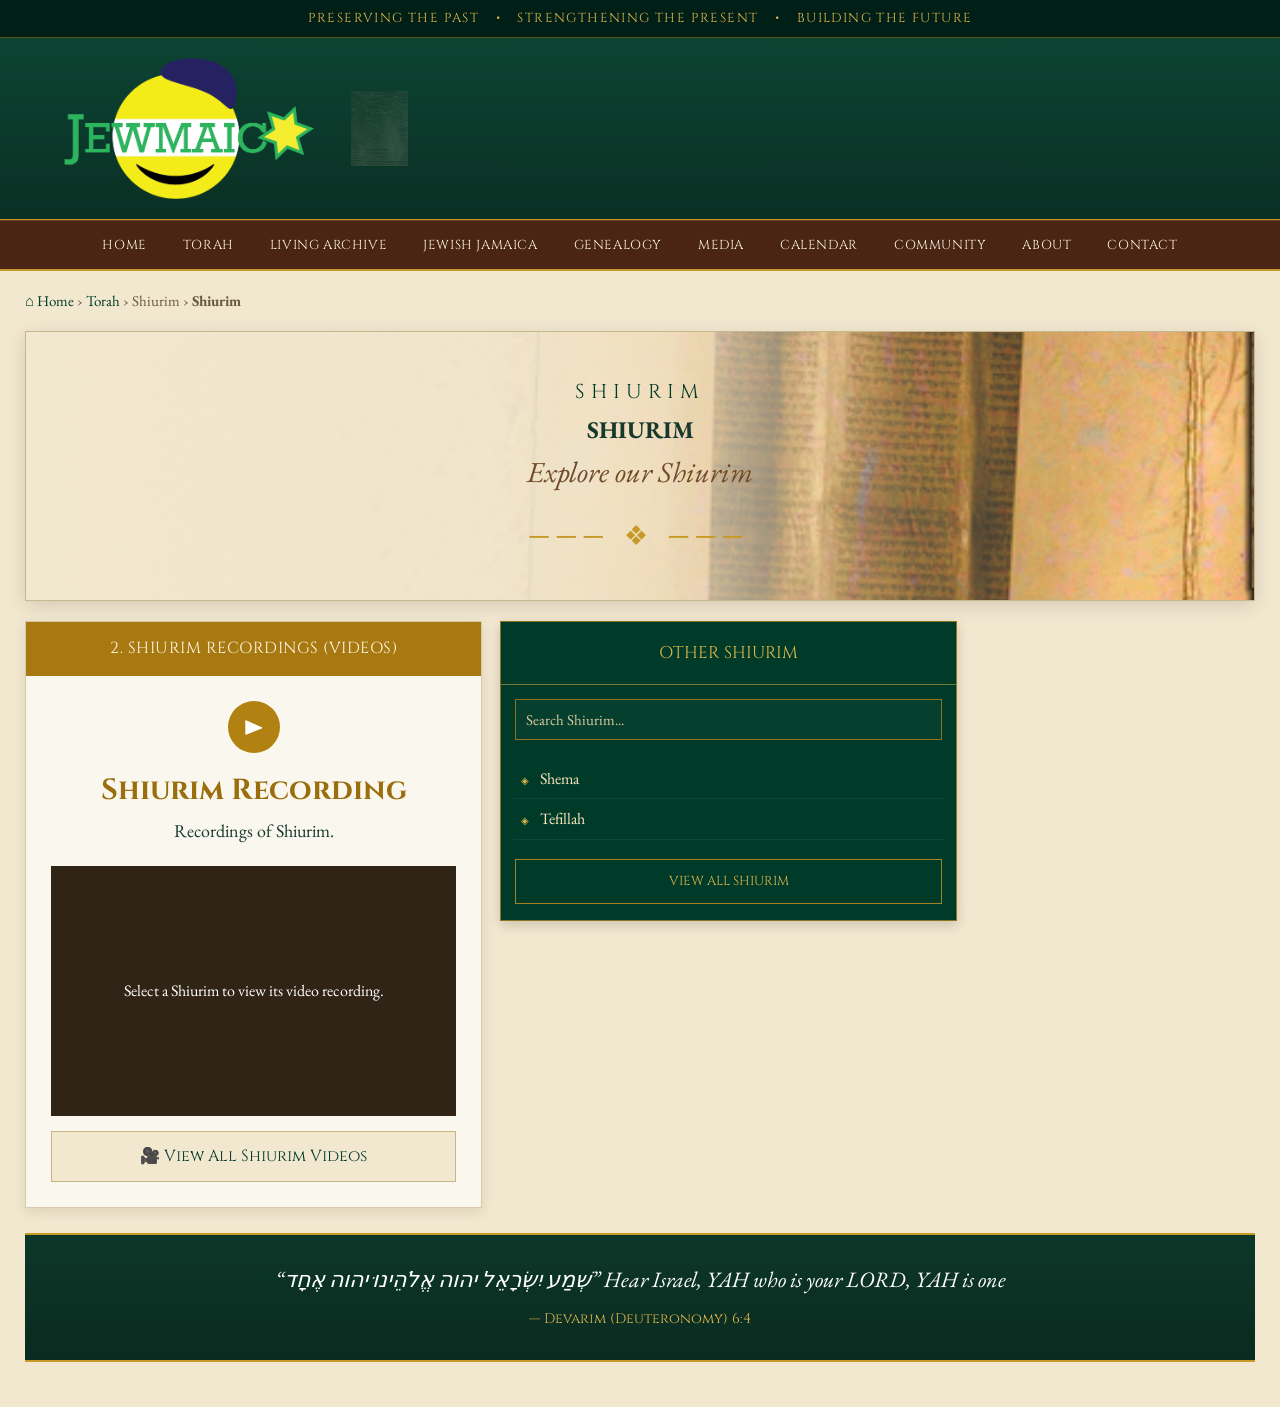
<file: pages/shiurim.html>
<!DOCTYPE html>
<html lang="en">

<head>

    <meta charset="UTF-8">

    <meta name="viewport"
          content="width=device-width, initial-scale=1.0">

    <title>Shiurim | Jewmaica – The Living Archive of Jewish Jamaica</title>

    <!-- Main Jewmaica stylesheet -->
    <link rel="stylesheet"
          href="../style.css">

    <!-- Google Fonts -->
    <link rel="preconnect"
          href="https://fonts.googleapis.com">

    <link rel="preconnect"
          href="https://fonts.gstatic.com"
          crossorigin>

    <link
        href="https://fonts.googleapis.com/css2?family=Cinzel:wght@400;500;600;700&family=EB+Garamond:ital,wght@0,400;0,500;0,600;1,400;1,500&display=swap"
        rel="stylesheet"
    >


    <style>

        /* =========================================================
           JEWMAICA SHIURIM PAGE
           ========================================================= */

        :root {

            --jw-green: #003b2a;
            --jw-dark-green: #00281d;
            --jw-deep-green: #001f17;

            --jw-gold: #c79a28;
            --jw-light-gold: #e1b84c;

            --jw-mahogany: #4a2415;
            --jw-mahogany-light: #704029;

            --jw-parchment: #f2e7cf;
            --jw-parchment-dark: #dfcda8;

            --jw-cream: #faf7ee;

            --jw-text: #17382d;
        }


        * {
            box-sizing: border-box;
        }


        body {

            margin: 0;

            background: var(--jw-parchment);

            color: var(--jw-text);

            font-family:
                "EB Garamond",
                Georgia,
                serif;
        }


        a {
            text-decoration: none;
        }


        /* =========================================================
           TOP STRIP
           ========================================================= */

        .shiurim-top-strip {

            background: var(--jw-deep-green);

            color: var(--jw-light-gold);

            border-bottom:
                1px solid rgba(199,154,40,0.45);

            padding: 8px 30px;

            text-align: center;

            font-family:
                "Cinzel",
                Georgia,
                serif;

            font-size: 13px;

            letter-spacing: 1.4px;
        }


        .shiurim-top-strip span {

            margin: 0 12px;
        }


        /* =========================================================
           BRAND HEADER
           ========================================================= */

        .shiurim-brand {

            background:
                linear-gradient(
                    rgba(0,59,42,0.95),
                    rgba(0,40,29,0.96)
                );

            min-height: 115px;

            display: flex;

            align-items: center;

            justify-content: space-between;

            padding: 20px 5%;

            border-bottom:
                1px solid var(--jw-gold);
        }


        .brand-left {

            display: flex;

            align-items: center;

            gap: 28px;
        }


        .brand-logo {

            width: 250px;

            max-width: 42vw;

            height: auto;
        }


        .menorah-mark {

            width: 75px;

            height: 75px;

            object-fit: contain;

            opacity: 0.20;
        }


        /* =========================================================
           NAVIGATION
           ========================================================= */

        .shiurim-nav {

            background: var(--jw-mahogany);

            border-bottom:
                2px solid var(--jw-gold);

            display: flex;

            justify-content: center;

            flex-wrap: wrap;
        }


        .shiurim-nav a {

            color: #fff7df;

            padding: 14px 18px;

            font-family:
                "Cinzel",
                Georgia,
                serif;

            font-size: 13px;

            letter-spacing: 0.6px;

            transition: 0.25s ease;
        }


        .shiurim-nav a:hover,
        .shiurim-nav a.active {

            color: var(--jw-light-gold);

            background:
                rgba(0,0,0,0.18);
        }


        /* =========================================================
           BREADCRUMB
           ========================================================= */

        .breadcrumb {

            max-width: 1280px;

            margin: 0 auto;

            padding: 18px 25px 8px;

            color: #6b5a40;

            font-size: 15px;
        }


        .breadcrumb a {

            color: var(--jw-green);
        }


        /* =========================================================
           PAGE WRAPPER
           ========================================================= */

        .shiurim-wrapper {

            max-width: 1280px;

            margin: auto;

            padding: 10px 25px 45px;
        }


        /* =========================================================
           SHIURIM HERO
           ========================================================= */

        .shiurim-hero {

            min-height: 270px;

            background:

                linear-gradient(
                    90deg,

                    rgba(242,231,207,1.00) 0%,

                    rgba(242,231,207,0.97) 38%,

                    rgba(242,231,207,0.82) 52%,

                    rgba(242,231,207,0.30) 72%,

                    rgba(242,231,207,0.05) 100%
                ),

                url("../assets/images/parasha-hero.jpg")
                center center / cover
                no-repeat;

            border:
                1px solid #c7b78f;

            box-shadow:
                0 5px 18px rgba(0,0,0,0.12);

            display: flex;

            align-items: center;

            justify-content: center;

            text-align: center;

            padding: 35px;
        }


        .hero-overlay {

            max-width: 850px;

            width: 100%;
        }


        .hero-small-title {

            font-family:
                "Cinzel",
                Georgia,
                serif;

            font-size: 20px;

            letter-spacing: 6px;

            color: var(--jw-green);

            margin-bottom: 3px;
        }


        .parasha-hero h1 {

            font-family:
                "Cinzel",
                Georgia,
                serif;

            font-size:
                clamp(48px, 7vw, 78px);

            line-height: 1;

            color: var(--jw-green);

            margin: 5px 0 15px;

            letter-spacing: 2px;
        }


        .hero-subtitle {

            font-size: 29px;

            font-style: italic;

            color: #704a28;

            margin-bottom: 18px;
        }


        .ornament {

            color: var(--jw-gold);

            font-size: 27px;

            letter-spacing: 8px;
        }


        /* =========================================================
           MAIN GRID
           ========================================================= */

        .shiurim-main-grid {

            display: grid;

            grid-template-columns:
                minmax(0, 1fr)
                minmax(0, 1fr)
                280px;

            gap: 18px;

            margin-top: 20px;

            align-items: start;
        }


        /* =========================================================
           CONTENT CARDS
           ========================================================= */

        .content-card {

            background: var(--jw-cream);

            border:
                1px solid #d8c9aa;

            box-shadow:
                0 4px 12px rgba(49,37,22,0.10);

            min-height: 560px;
        }


        .card-heading {

            background: var(--jw-green);

            color: #fff9e9;

            padding: 14px 15px;

            text-align: center;

            font-family:
                "Cinzel",
                Georgia,
                serif;

            font-size: 16px;

            letter-spacing: 0.5px;
        }


        .video-card .card-heading {

            background: #a87910;
        }


        .card-body {

            padding: 25px;

            text-align: center;
        }


        .card-icon {

            width: 52px;

            height: 52px;

            margin:
                0 auto 15px;

            border-radius: 50%;

            display: flex;

            align-items: center;

            justify-content: center;

            background: var(--jw-green);

            color: var(--jw-light-gold);

            font-size: 25px;
        }


        .video-card .card-icon {

            background: #b18112;

            color: white;
        }


        .card-title {

            font-family:
                "Cinzel",
                Georgia,
                serif;

            font-size: 29px;

            color: var(--jw-green);

            margin: 5px 0 5px;
        }


        .video-card .card-title {

            color: #9a6d0d;
        }


        .card-description {

            font-size: 18px;

            line-height: 1.35;

            margin:
                0 auto 22px;

            max-width: 380px;
        }


        /* =========================================================
           PDF RESOURCE
           ========================================================= */

        .resource-box {

            background: #f7f0df;

            border:
                1px solid #dfcfad;

            padding: 18px;

            margin-top: 15px;

            text-align: left;
        }


        .resource-box h3 {

            margin: 0 0 5px;

            font-family:
                "Cinzel",
                Georgia,
                serif;

            color: var(--jw-green);

            font-size: 18px;
        }


        .resource-box p {

            margin: 4px 0;

            font-size: 16px;
        }


        .primary-button,
        .resource-button {

            display: block;

            margin-top: 15px;

            background: var(--jw-green);

            color: white;

            border:
                1px solid var(--jw-gold);

            padding: 11px 14px;

            text-align: center;

            font-family:
                "Cinzel",
                Georgia,
                serif;

            font-size: 14px;

            letter-spacing: 0.5px;

            transition: 0.25s ease;
        }


        .primary-button:hover,
        .resource-button:hover {

            background: var(--jw-mahogany);

            color: var(--jw-light-gold);
        }


        .secondary-button {

            margin-top: 15px;

            display: block;

            padding: 12px;

            background: var(--jw-parchment);

            border:
                1px solid #c9b486;

            color: var(--jw-green);

            font-family:
                "Cinzel",
                Georgia,
                serif;

            text-align: center;
        }


        .secondary-button:hover {

            background: #e7d8b7;
        }


        /* =========================================================
           VIDEO
           ========================================================= */

        .video-container {

            position: relative;

            width: 100%;

            aspect-ratio: 16 / 9;

            margin-top: 15px;

            background: #111;

            overflow: hidden;

            display: none;
        }


        .video-container iframe {

            width: 100%;

            height: 100%;

            border: 0;

            display: block;
        }


        .video-placeholder {

            min-height: 250px;

            background: #302416;

            color: white;

            display: flex;

            align-items: center;

            justify-content: center;

            text-align: center;

            padding: 20px;
        }


        /* =========================================================
           SHIURIM SIDEBAR
           ========================================================= */

        .shiurim-sidebar {

            background: var(--jw-green);

            color: #fff8e4;

            border:
                1px solid #8f721e;

            box-shadow:
                0 4px 12px rgba(0,0,0,0.16);
        }


        .sidebar-heading {

            padding: 17px 15px;

            text-align: center;

            font-family:
                "Cinzel",
                Georgia,
                serif;

            color: var(--jw-light-gold);

            font-size: 17px;

            border-bottom:
                1px solid rgba(225,184,76,0.5);
        }


        .shiurim-search {

            margin: 14px;

            width:
                calc(100% - 28px);

            padding: 10px;

            background: #073f2f;

            color: white;

            border:
                1px solid #8f721e;

            font-family:
                "EB Garamond",
                serif;

            font-size: 15px;
        }


        .shiurim-search::placeholder {

            color: #d8c99f;
        }


        .shiurim-list {

            list-style: none;

            margin: 0;

            padding:
                5px 12px 15px;

            max-height: 550px;

            overflow-y: auto;
        }


        .shiurim-list li {

            margin: 0;
        }


        .shiurim-list a {

            display: block;

            padding: 7px 8px;

            color: #f7e7bd;

            font-size: 16px;

            border-bottom:
                1px solid rgba(255,255,255,0.06);

            transition: 0.2s ease;
        }


        .shiurim-list a:hover,
        .shiurim-list a.selected {

            color: var(--jw-light-gold);

            background:
                rgba(0,0,0,0.20);

            padding-left: 13px;
        }


        .shiurim-list a::before {

            content: "◈";

            margin-right: 8px;

            color: var(--jw-light-gold);

            font-size: 10px;
        }


        .view-all {

            display: block;

            margin:
                4px 14px 16px;

            padding: 11px;

            text-align: center;

            color: var(--jw-light-gold);

            border:
                1px solid #a68122;

            font-family:
                "Cinzel",
                Georgia,
                serif;

            font-size: 13px;
        }


        .view-all:hover {

            background:
                rgba(255,255,255,0.08);
        }


        /* =========================================================
           RELATED RESOURCES
           ========================================================= */

        .related-resources {

            margin-top: 18px;

            background: #f1e3c4;

            border:
                1px solid #cdbb92;

            padding: 20px;
        }


        .related-resources h3 {

            margin: 0 0 12px;

            font-family:
                "Cinzel",
                Georgia,
                serif;

            color: var(--jw-green);

            font-size: 17px;
        }


        .related-resources a {

            display: block;

            padding: 8px 0;

            color: #4c3c25;

            border-bottom:
                1px solid rgba(90,70,35,0.15);
        }


        .related-resources a:hover {

            color: var(--jw-green);
        }


        /* =========================================================
           FOOTER QUOTE
           ========================================================= */

        .shiurim-footer-quote {

            margin-top: 25px;

            background:

                linear-gradient(
                    rgba(0,45,32,0.95),
                    rgba(0,35,25,0.96)
                );

            color: white;

            padding: 30px 25px;

            text-align: center;

            border-top:
                2px solid var(--jw-gold);

            border-bottom:
                2px solid var(--jw-gold);
        }


        .shiurim-footer-quote blockquote {

            max-width: 850px;

            margin: auto;

            font-size: 22px;

            font-style: italic;

            line-height: 1.4;
        }


        .quote-source {

            display: block;

            margin-top: 12px;

            color: var(--jw-light-gold);

            font-family:
                "Cinzel",
                Georgia,
                serif;

            font-size: 14px;
        }


        /* =========================================================
           NO RESOURCE STATE
           ========================================================= */

        .no-resource {

            padding: 20px;

            background: #f7f0df;

            border:
                1px solid #dfcfad;

            margin-top: 15px;

            text-align: center;

            color: #6b5a40;

            font-style: italic;
        }


        /* =========================================================
           RESPONSIVE
           ========================================================= */

        @media (max-width: 1050px) {

            .shiurim-main-grid {

                grid-template-columns:
                    1fr 1fr;
            }

        }


        @media (max-width: 700px) {

            .shiurim-top-strip {

                font-size: 10px;

                padding: 8px;
            }


            .shiurim-top-strip span {

                margin: 0 4px;
            }


            .shiurim-brand {

                padding: 15px;

                min-height: 90px;
            }


            .brand-logo {

                width: 190px;
            }


            .menorah-mark {

                width: 50px;

                height: 50px;
            }


            .shiurim-nav a {

                padding:
                    10px 9px;

                font-size: 11px;
            }


            .shiurim-main-grid {

                grid-template-columns: 1fr;
            }


            .shiurim-sidebar {

                grid-column: auto;
            }


            .shiurim-list {

                columns: 1;

                max-height: 400px;
            }


            .shiurim-hero {

                min-height: 230px;

                padding: 25px 15px;
            }


            .shiurim-hero h1 {

                font-size: 45px;
            }


            .hero-subtitle {

                font-size: 23px;
            }


            .hero-small-title {

                font-size: 16px;

                letter-spacing: 4px;
            }


            .content-card {

                min-height: auto;
            }

        }

    </style>

</head>


<body>


    <!-- =========================================================
         TOP STRIP
         ========================================================= -->

    <div class="shiurim-top-strip">

        PRESERVING THE PAST

        <span>•</span>

        STRENGTHENING THE PRESENT

        <span>•</span>

        BUILDING THE FUTURE

    </div>



    <!-- =========================================================
         BRAND HEADER
         ========================================================= -->

    <header class="shiurim-brand">

        <div class="brand-left">

            <img
                src="../assets/images/logo.png"
                alt="Jewmaica – The Living Archive of Jewish Jamaica"
                class="brand-logo"
            >


            <img
                src="../assets/images/menorah.jpg"
                alt=""
                class="menorah-mark"
            >

        </div>

    </header>



    <!-- =========================================================
         NAVIGATION
         ========================================================= -->

    <nav class="shiurim-nav">

        <a href="../index.html">
            HOME
        </a>

        <a href="torah.html">
            TORAH
        </a>

        <a href="#">
            LIVING ARCHIVE
        </a>

        <a href="Jewish Jamaica.html">
            JEWISH JAMAICA
        </a>

        <a href="#">
            GENEALOGY
        </a>

        <a href="#">
            MEDIA
        </a>

        <a href="calendar.html">
            CALENDAR
        </a>

        <a href="#">
            COMMUNITY
        </a>

        <a href="about.html">
            ABOUT
        </a>

        <a href="contact.html">
            CONTACT
        </a>

    </nav>



    <!-- =========================================================
         BREADCRUMB
         ========================================================= -->

    <div class="breadcrumb">

        <a href="../index.html">
            ⌂ Home
        </a>

        <span> › </span>

        <a href="torah.html">
            Torah
        </a>

        <span> › </span>

        <span>
            Shiurim
        </span>

        <span> › </span>

        <strong id="breadcrumbShiurim">
            Shiurim
        </strong>

    </div>



    <!-- =========================================================
         MAIN PAGE
         ========================================================= -->

    <main class="shiurim-wrapper">


        <!-- =====================================================
             SHIURIM HERO
             ===================================================== -->

        <section class="shiurim-hero">

            <div class="hero-overlay">

                <div class="hero-small-title">
                    SHIURIM
                </div>


                <h1 id="shiurimTitle">
                    **
                </h1>


                <div
                    class="hero-subtitle"
                    id="shiurimSubtitle"
                >
                    Explore our Shiurim
                </div>


                <div class="ornament">
                    ─── ❖ ───
                </div>

            </div>

        </section>



        <!-- =====================================================
             MAIN CONTENT
             ===================================================== -->

        <div class="shiurim-main-grid">


            <!-- =================================================
                 SHIURIM VIDEO
                 ================================================= -->

            <section class="content-card video-card">

                <div class="card-heading">

                    2. SHIURIM RECORDINGS (VIDEOS)

                </div>


                <div class="card-body">


                    <div class="card-icon">
                        ▶
                    </div>


                    <h2 class="card-title">
                        Shiurim Recording
                    </h2>


                    <p
                        class="card-description"
                        id="videoDescription"
                    >
                        Recordings of Shiurim.
                    </p>


                    <!-- =================================================
                         YOUTUBE VIDEO
                         ================================================= -->

                    <div
                        class="video-container"
                        id="videoContainer"
                    >

                        <iframe
                            id="youtubeVideo"
                            src=""
                            title="Shiurim Recording"
                            frameborder="0"
                            allow="accelerometer; autoplay; clipboard-write; encrypted-media; gyroscope; picture-in-picture; web-share"
                            allowfullscreen>
                        </iframe>

                    </div>


                    <div
                        id="videoPlaceholder"
                        class="video-placeholder"
                    >

                        Select a Shiurim to view
                        its video recording.

                    </div>


                    <a
                        href="#"
                        class="secondary-button"
                    >
                        🎥 View All Shiurim Videos
                    </a>

                </div>

            </section>



            <!-- =================================================
                 OTHER SHIURIM
                 ================================================= -->

            <aside>

                <div class="shiurim-sidebar">


                    <div class="sidebar-heading">

                        OTHER SHIURIM

                    </div>


                    <input
                        type="search"
                        id="shiurimSearch"
                        class="shiurim-search"
                        placeholder="Search Shiurim..."
                        aria-label="Search Shiurim"
                    >


                    <ul
                        class="shiurim-list"
                        id="shiurimList"
                    >


                        <li>

                            <a
                                href="?shiur=shema"
                                data-shiur="shema"
                            >
                                Shema
                            </a>

                        </li>


                        <li>

                            <a
                                href="?shiur=tefillah"
                                data-shiur="tefillah"
                            >
                                Tefillah
                            </a>

                        </li>


                    </ul>


                    <a
                        href="shiurim.html"
                        class="view-all"
                    >
                        VIEW ALL SHIURIM
                    </a>

                </div>

            </aside>

        </div>



        <!-- =====================================================
             FOOTER QUOTE
             ===================================================== -->

        <section class="shiurim-footer-quote">

            <blockquote>

                “שְׁמַע יִשְׂרָאֵל יהוה אֱלֹהֵינוּ יהוה אֶחָד”

                Hear Israel, YAH who is your LORD, YAH is one

            </blockquote>


            <span class="quote-source">

                — Devarim (Deuteronomy) 6:4

            </span>

        </section>


    </main>



    <!-- =========================================================
         JAVASCRIPT

         IMPORTANT:
         There is ONLY ONE script.js reference.

         All Shiurim data and dynamic page changes
         belong in ../script.js.
         ========================================================= -->

    <script src="../script.js"></script>


</body>

</html>
</file>
<file: style.css>
/*=========================================================
    JEWMAICA
    The Living Archive of Jewish Jamaica

    Version: 0.1.0
    Author: Jewmaica Project

=========================================================*/

/*=========================================
    RESET
=========================================*/

*{
    margin:0;
    padding:0;
    box-sizing:border-box;
}

html{

    scroll-behavior:smooth;

}

body{

    background:#072b1d;
    color:#ffffff;

    font-family:"Libre Baskerville", serif;

    line-height:1.6;

}

/*=========================================
    COLOURS
=========================================*/

:root{

    --green:#072b1d;
    --green2:#0d3c28;

    --gold:#d9b15d;

    --mahogany:#4c2b18;

    --white:#ffffff;

    --grey:#d7d7d7;

}

/*=========================================
    LINKS
=========================================*/

a{

    text-decoration:none;
    color:inherit;

}

img{

    max-width:100%;
    display:block;

}

ul{

    list-style:none;

}

/*=========================================
    TOP BAR
=========================================*/

.top-bar{

    background:#04170f;

    color:var(--gold);

    display:flex;

    justify-content:space-between;

    align-items:center;

    padding:10px 50px;

    border-bottom:1px solid rgba(217,177,93,.35);

}

.top-left{

    display:flex;

    gap:18px;

    font-size:.90rem;

    text-transform:uppercase;

    letter-spacing:1px;

}

.top-right{

    display:flex;

    align-items:center;

    gap:20px;

}

.top-right form{

    display:flex;

}

.top-right input{

    width:280px;

    padding:10px;

    border:1px solid var(--gold);

    background:#082819;

    color:white;

}

.top-right button{

    padding:10px 15px;

    background:transparent;

    color:var(--gold);

    border:1px solid var(--gold);

    cursor:pointer;

}

.top-right a{

    color:var(--gold);

    font-size:1.2rem;

    transition:.3s;

}

.top-right a:hover{

    color:white;

}

/*=========================================
    HEADER
=========================================*/

header{

    background:linear-gradient(#07331f,#072b1d);

    border-bottom:1px solid rgba(217,177,93,.3);

}

.header-container{

    max-width:1500px;

    margin:auto;

    display:flex;

    justify-content:space-between;

    align-items:center;

    padding:30px 50px;

}

.logo-area{

    display:flex;

    align-items:center;

    gap:25px;

}

.logo{

    width:220px;

}

.site-title h2{

    color:var(--gold);

    font-family:"Cinzel",serif;

    font-size:2rem;

    font-weight:600;

}

.site-title h3{

    color:white;

    font-size:1.4rem;

    font-weight:400;

}

.header-menorah img{

    width:140px;

    opacity:.10;

}

/*=========================================
    NAVIGATION
=========================================*/

nav{

    background:#082819;

    border-top:1px solid rgba(217,177,93,.2);

    border-bottom:2px solid var(--gold);

}

nav ul{

    display:flex;

    justify-content:center;

    flex-wrap:wrap;

}

nav li{

    margin:0 18px;

}

nav a{

    display:block;

    padding:18px 0;

    color:white;

    text-transform:uppercase;

    font-size:.95rem;

    transition:.3s;

}

nav a:hover{

    color:var(--gold);

}

.active{

    color:var(--gold);

    border-bottom:3px solid var(--gold);

}

/*=========================================
    PALM
=========================================*/

.hero{

    background:#000;

}

.palm-overlay{

    display:grid;

    grid-template-columns:420px 1fr;

}

.palm-left{

    background:rgba(4,31,20,.92);

    padding:60px;

}

.palm-left h4{

    color:var(--gold);

    letter-spacing:4px;

    margin-bottom:10px;

}

.palm-left h1{

    font-size:5rem;

    font-family:"Cinzel",serif;

    line-height:1;

}

.palm-left h2{

    color:var(--gold);

    margin:20px 0;

    font-size:2rem;

    font-weight:400;

}

.divider{

    width:220px;

    height:2px;

    background:var(--gold);

    margin:30px 0;

}

.palm-left p{

    margin-bottom:25px;

    color:#ececec;

}

.button{

    display:inline-block;

    padding:15px 35px;

    border:2px solid var(--gold);

    color:var(--gold);

    text-transform:uppercase;

    transition:.3s;

}

.button:hover{

    background:var(--gold);

    color:black;

}

.palm-image{

    position:relative;

}

.palm-image img{

    width:100%;

    height:100%;

    object-fit:cover;

}

.slider-dots{

    position:absolute;

    bottom:25px;

    left:50%;

    transform:translateX(-50%);

}

.slider-dots span{

    width:15px;

    height:15px;

    border-radius:50%;

    background:white;

    display:inline-block;

    margin:0 6px;

    opacity:.5;

}

.slider-dots .active{

    opacity:1;

    background:var(--gold);

}

/*=========================================
    FEATURE CARDS
=========================================*/

.cards{

    display:grid;

    grid-template-columns:repeat(6,1fr);

}

.card{

    background:#0a321f;

    border:1px solid rgba(217,177,93,.35);

    text-align:center;

    padding:45px 25px;

}

.card i{

    font-size:3rem;

    color:var(--gold);

    margin-bottom:25px;

}

.card h3{

    font-family:"Cinzel",serif;

    font-size:2rem;

    color:white;

    margin-bottom:15px;

}

.card p{

    margin-bottom:30px;

    color:#ececec;

}

.card a{

    display:inline-block;

    border:2px solid var(--gold);

    padding:10px 25px;

    color:var(--gold);

    text-transform:uppercase;

}

.card a:hover{

    background:var(--gold);

    color:black;

}

/*=========================================
    MOTTO
=========================================*/

.motto{

    background:var(--mahogany);

    text-align:center;

    padding:18px;

    color:var(--gold);

}

.motto h2{

    font-family:"Cinzel",serif;

    letter-spacing:3px;

    font-size:1.4rem;

}

/*=========================================
    FOOTER
=========================================*/

footer{

    background:#04170f;

    display:flex;

    justify-content:space-between;

    align-items:center;

    flex-wrap:wrap;

    padding:22px 50px;

    color:#ddd;

    font-size:.90rem;

}

.footer-links{

    display:flex;

    gap:25px;

}

.footer-links a:hover{

    color:var(--gold);

}

/*=========================================
    RESPONSIVE
=========================================*/

@media(max-width:1200px){

.cards{

grid-template-columns:repeat(3,1fr);

}

.hero-overlay{

grid-template-columns:1fr;

}

.hero-left{

order:2;

}

}

@media(max-width:768px){

.top-bar{

flex-direction:column;

gap:20px;

padding:20px;

}

.header-container{

flex-direction:column;

text-align:center;

}

.logo-area{

flex-direction:column;

}

nav ul{

flex-direction:column;

}

.cards{

grid-template-columns:1fr;

}

.hero-left{

padding:35px;

}

.palm-left h1{

font-size:3.5rem;

}

.top-right input{

width:180px;

}

footer{

flex-direction:column;

gap:20px;

text-align:center;

}

}

/* =========================================================
   CONTACT FORM — INPUT TEXT VISIBILITY
   ========================================================= */

.contact-form input,
.contact-form textarea,
.contact-form input[type="text"],
.contact-form input[type="email"] {
    background-color: #ffffff !important;
    color: #222222 !important;
    -webkit-text-fill-color: #222222 !important;
    caret-color: #222222 !important;
    opacity: 1 !important;
    visibility: visible !important;
    text-shadow: none !important;
}

.contact-form input::placeholder,
.contact-form textarea::placeholder {
    color: #777777 !important;
    -webkit-text-fill-color: #777777 !important;
    opacity: 1 !important;
}

/* Browser autofill */
.contact-form input:-webkit-autofill,
.contact-form input:-webkit-autofill:hover,
.contact-form input:-webkit-autofill:focus,
.contact-form textarea:-webkit-autofill {
    -webkit-text-fill-color: #222222 !important;
    color: #222222 !important;
    background-color: #ffffff !important;
    transition: background-color 9999s ease-in-out 0s;
}

/* Prevent dark-theme/site-wide rules from changing the form */
.contact-form input:focus,
.contact-form textarea:focus {
    background-color: #ffffff !important;
    color: #222222 !important;
    -webkit-text-fill-color: #222222 !important;
    outline: none;
}
</file>
